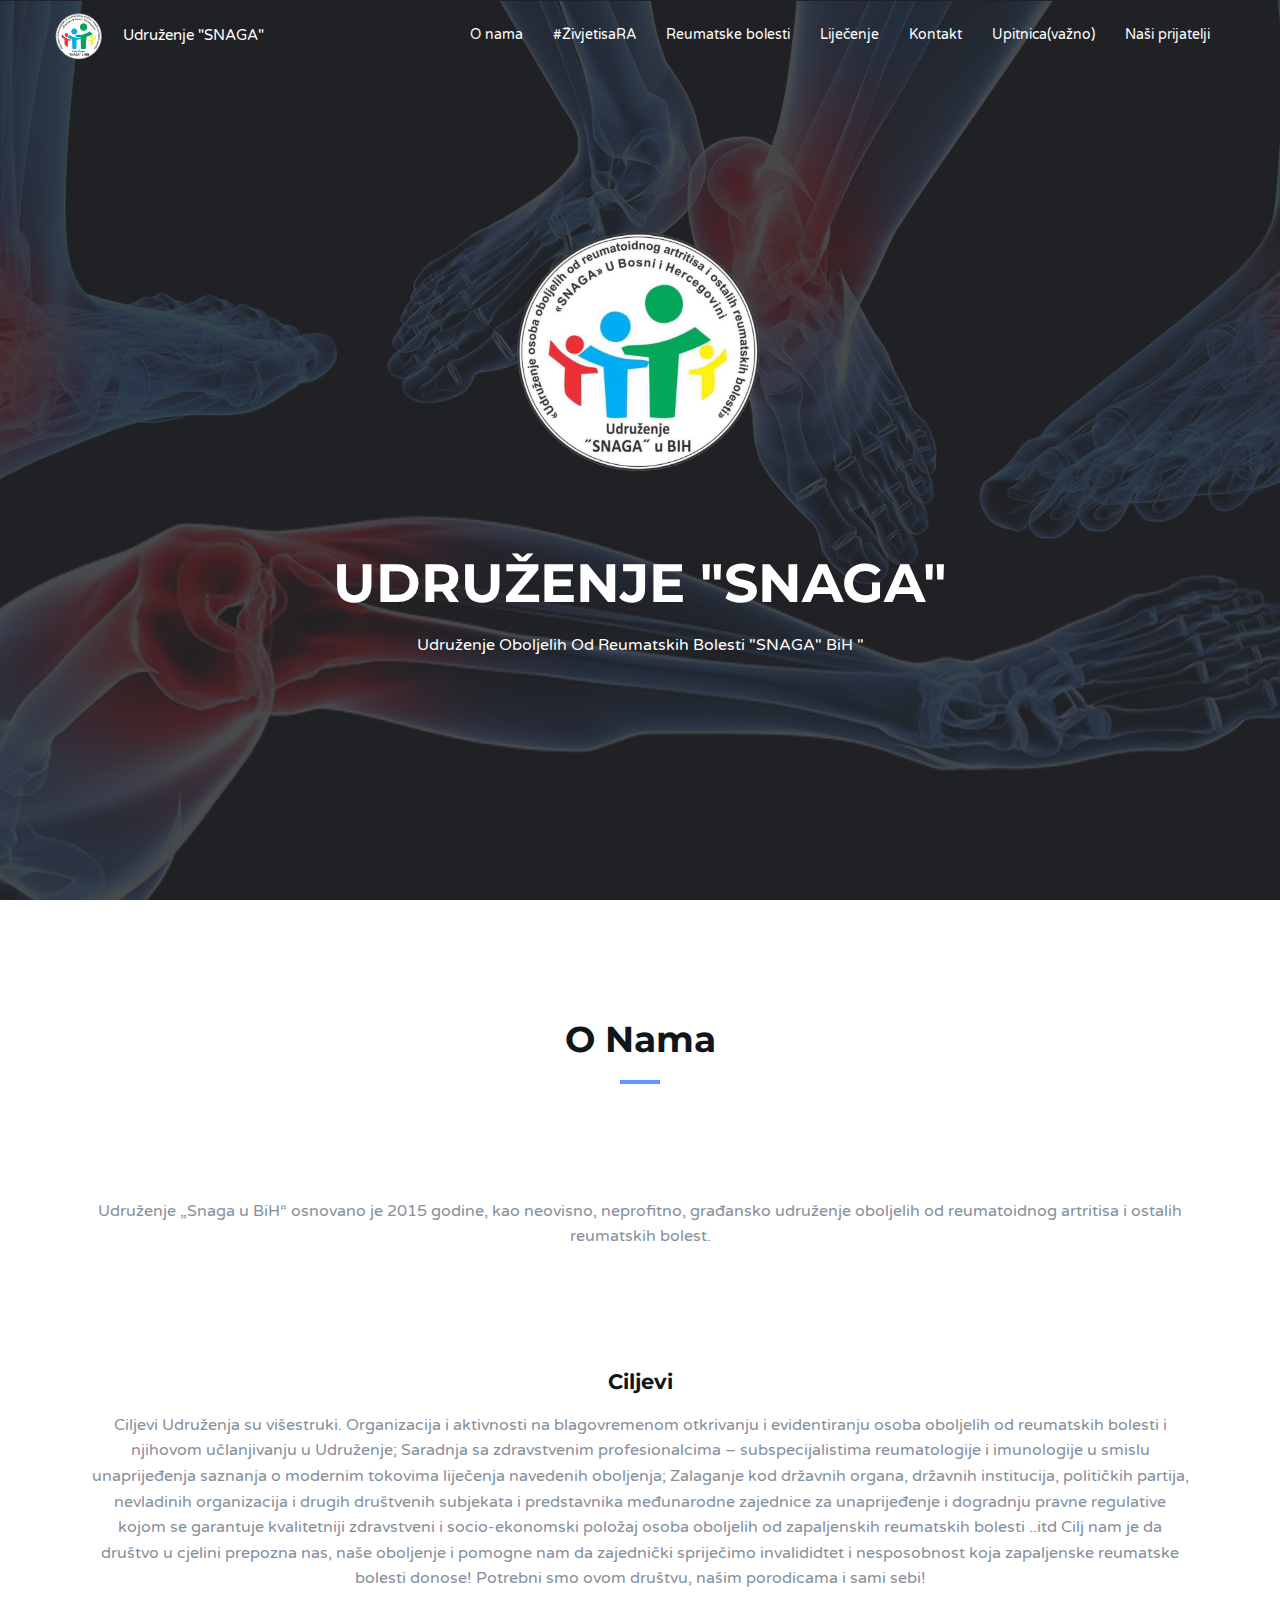
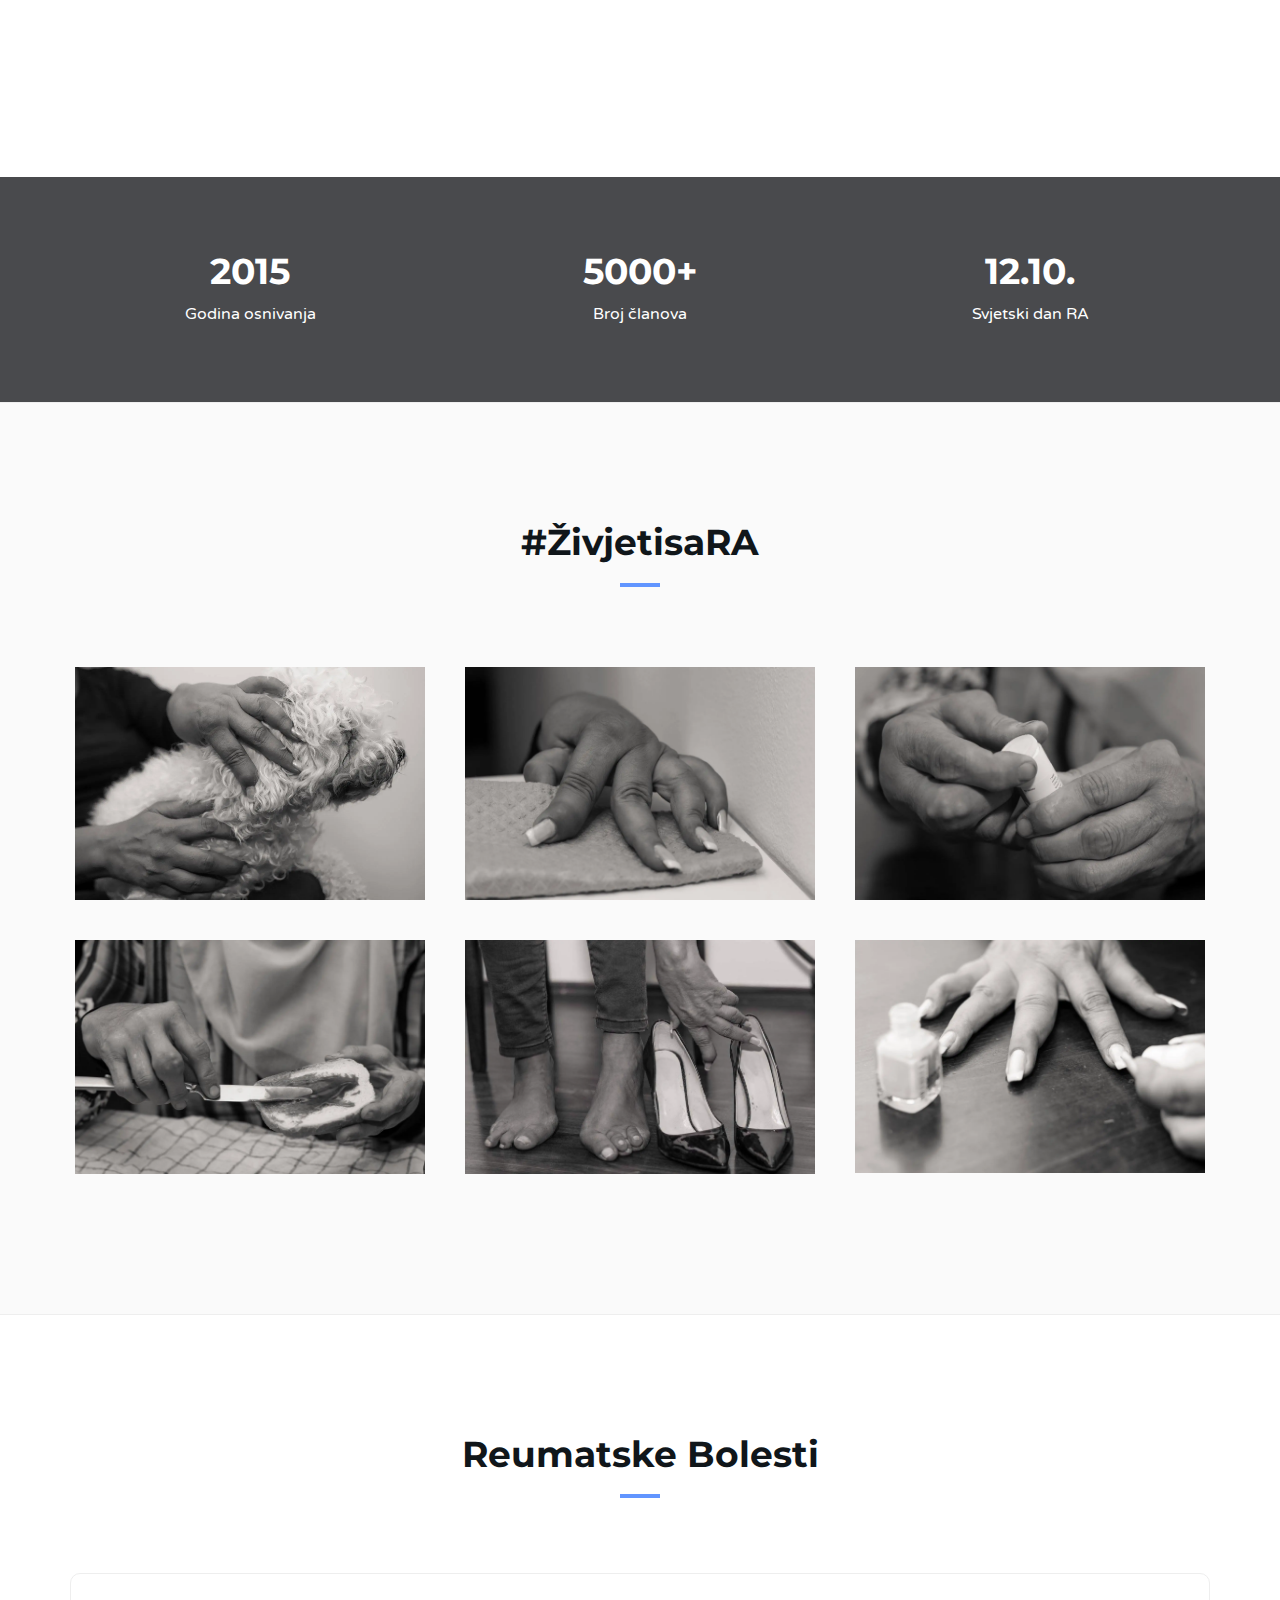
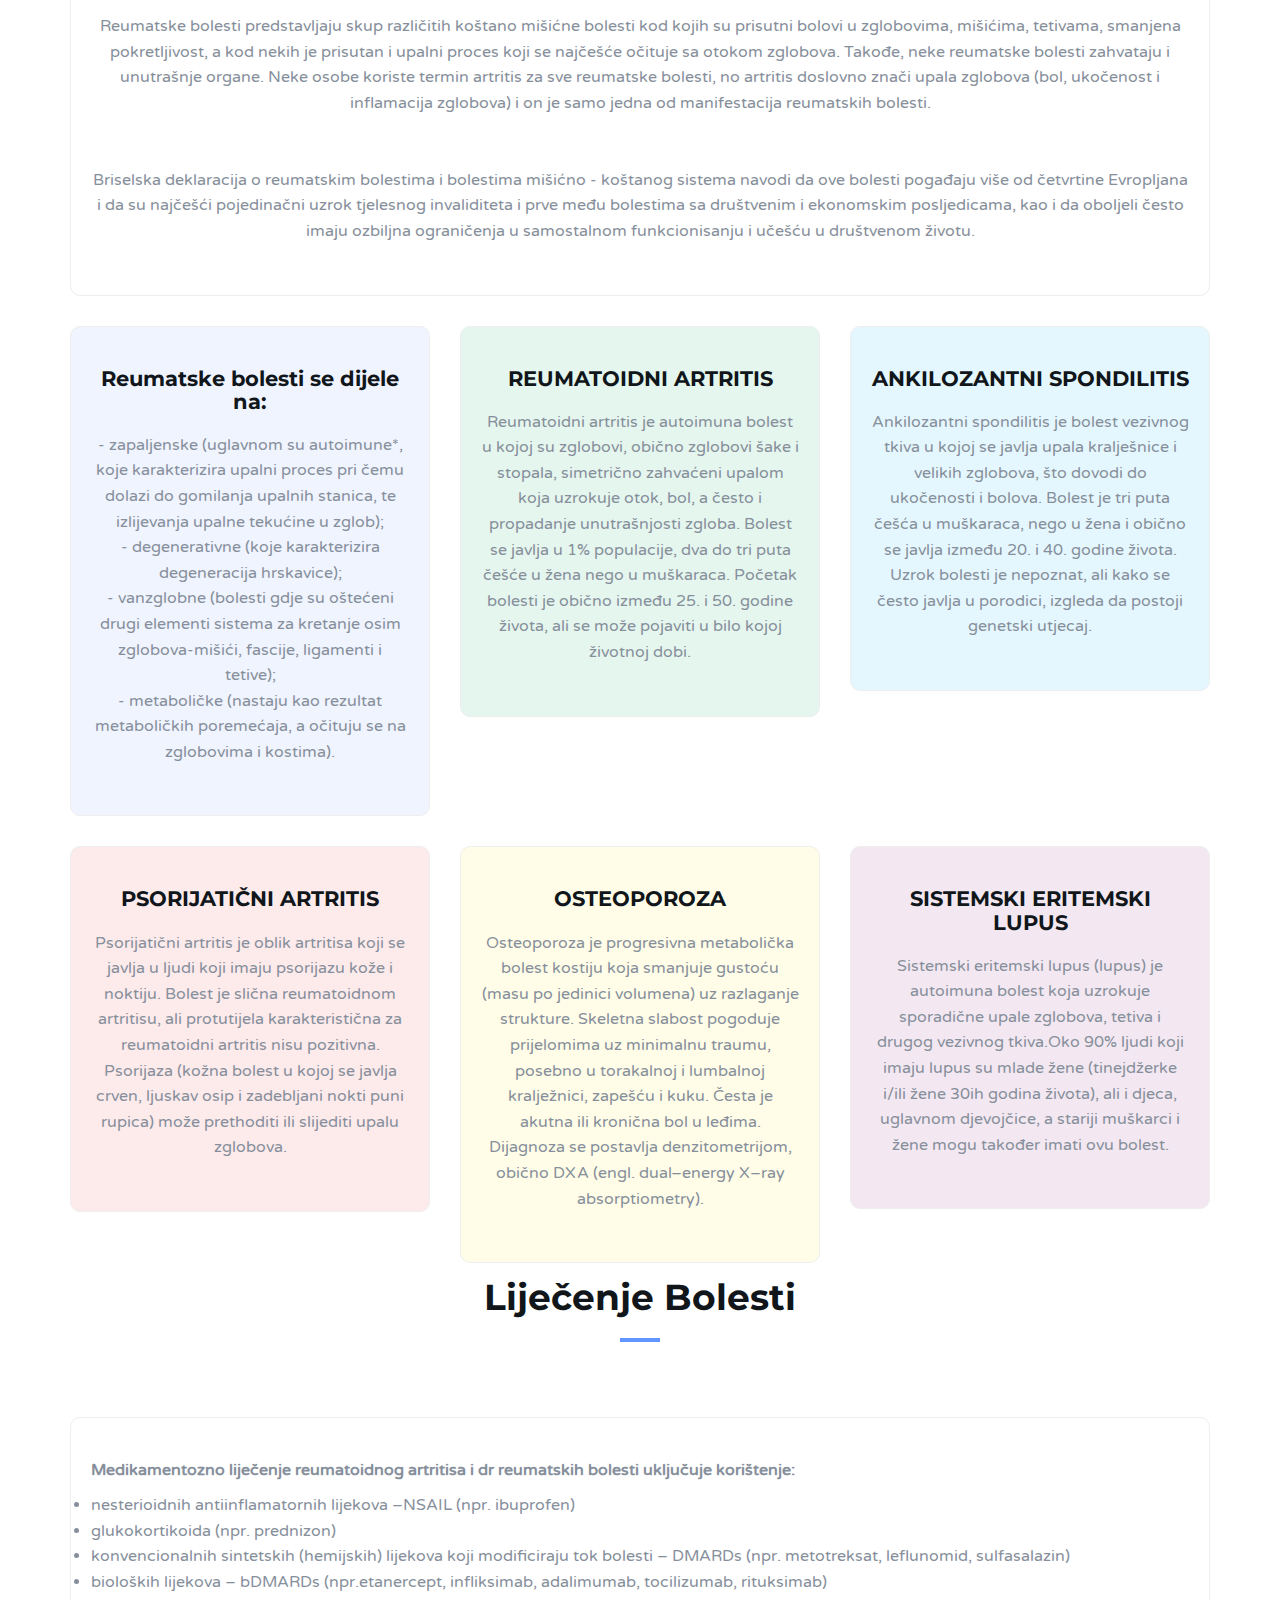
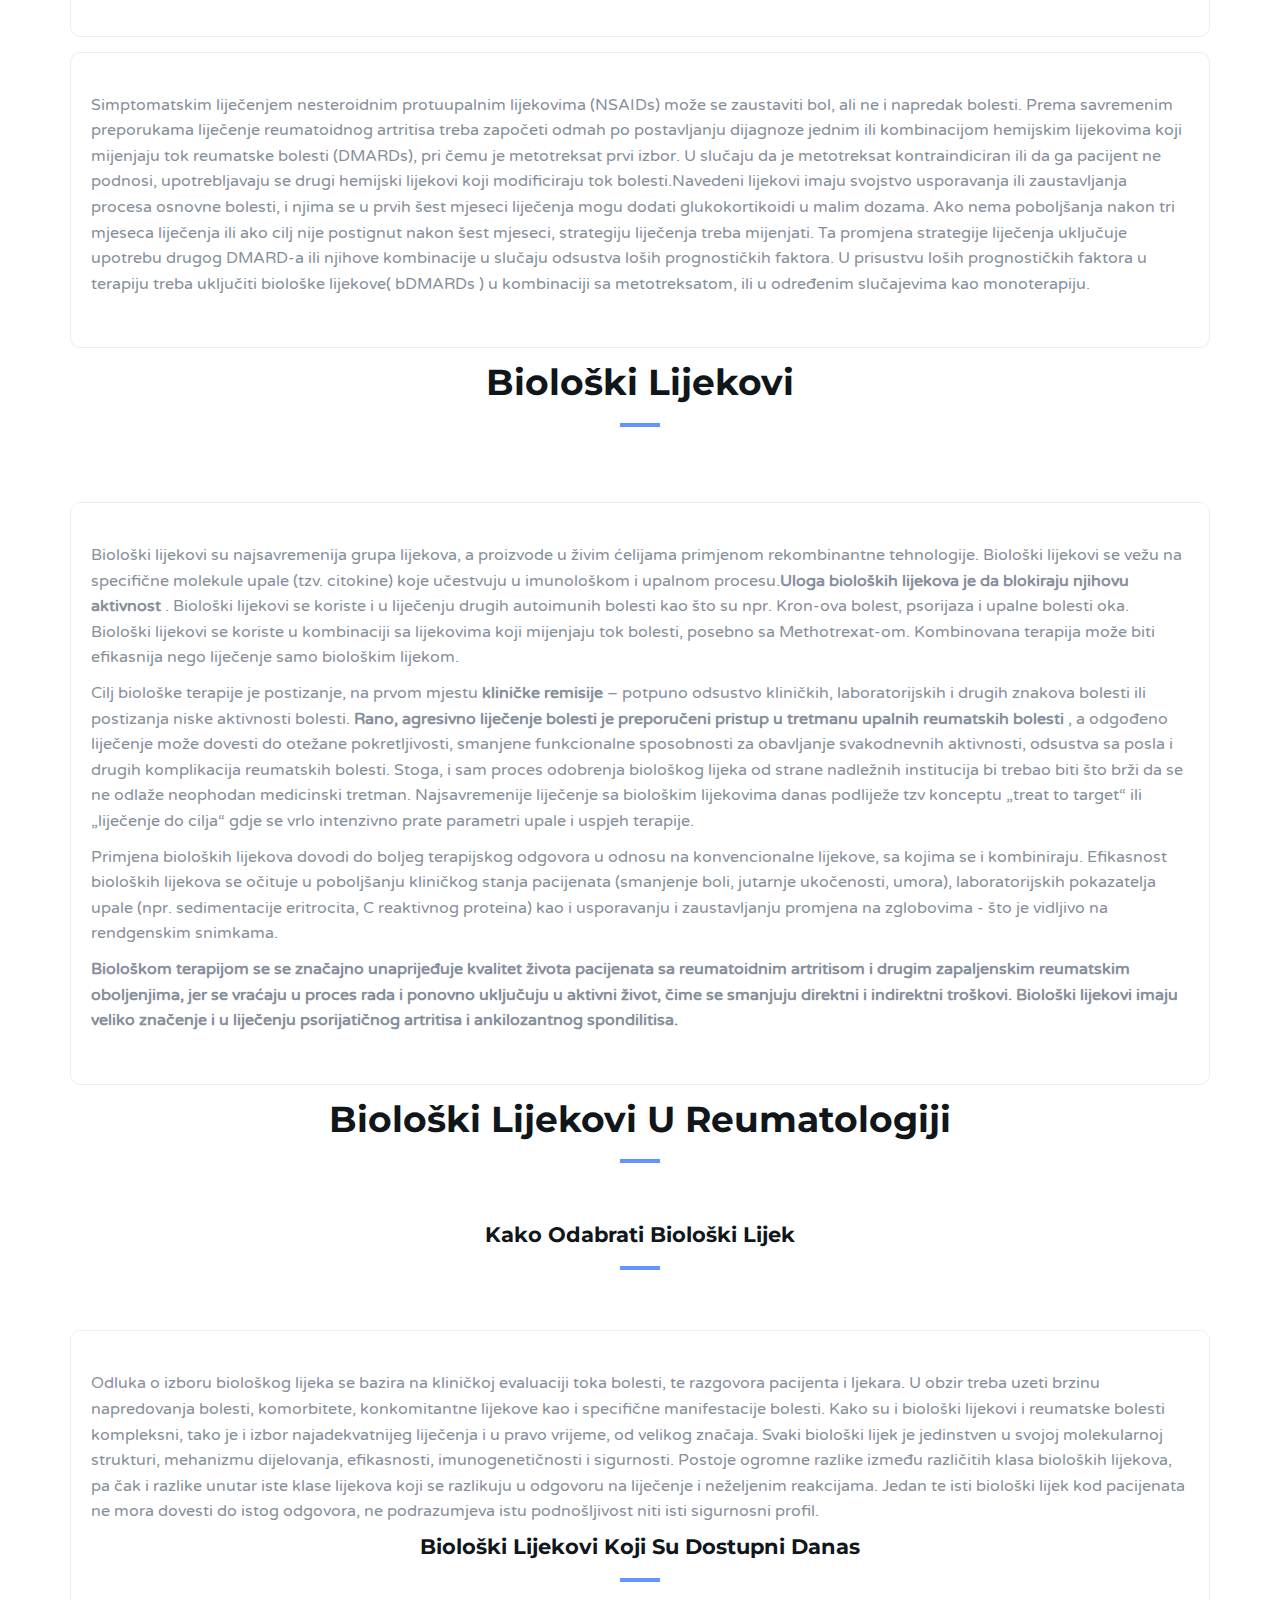
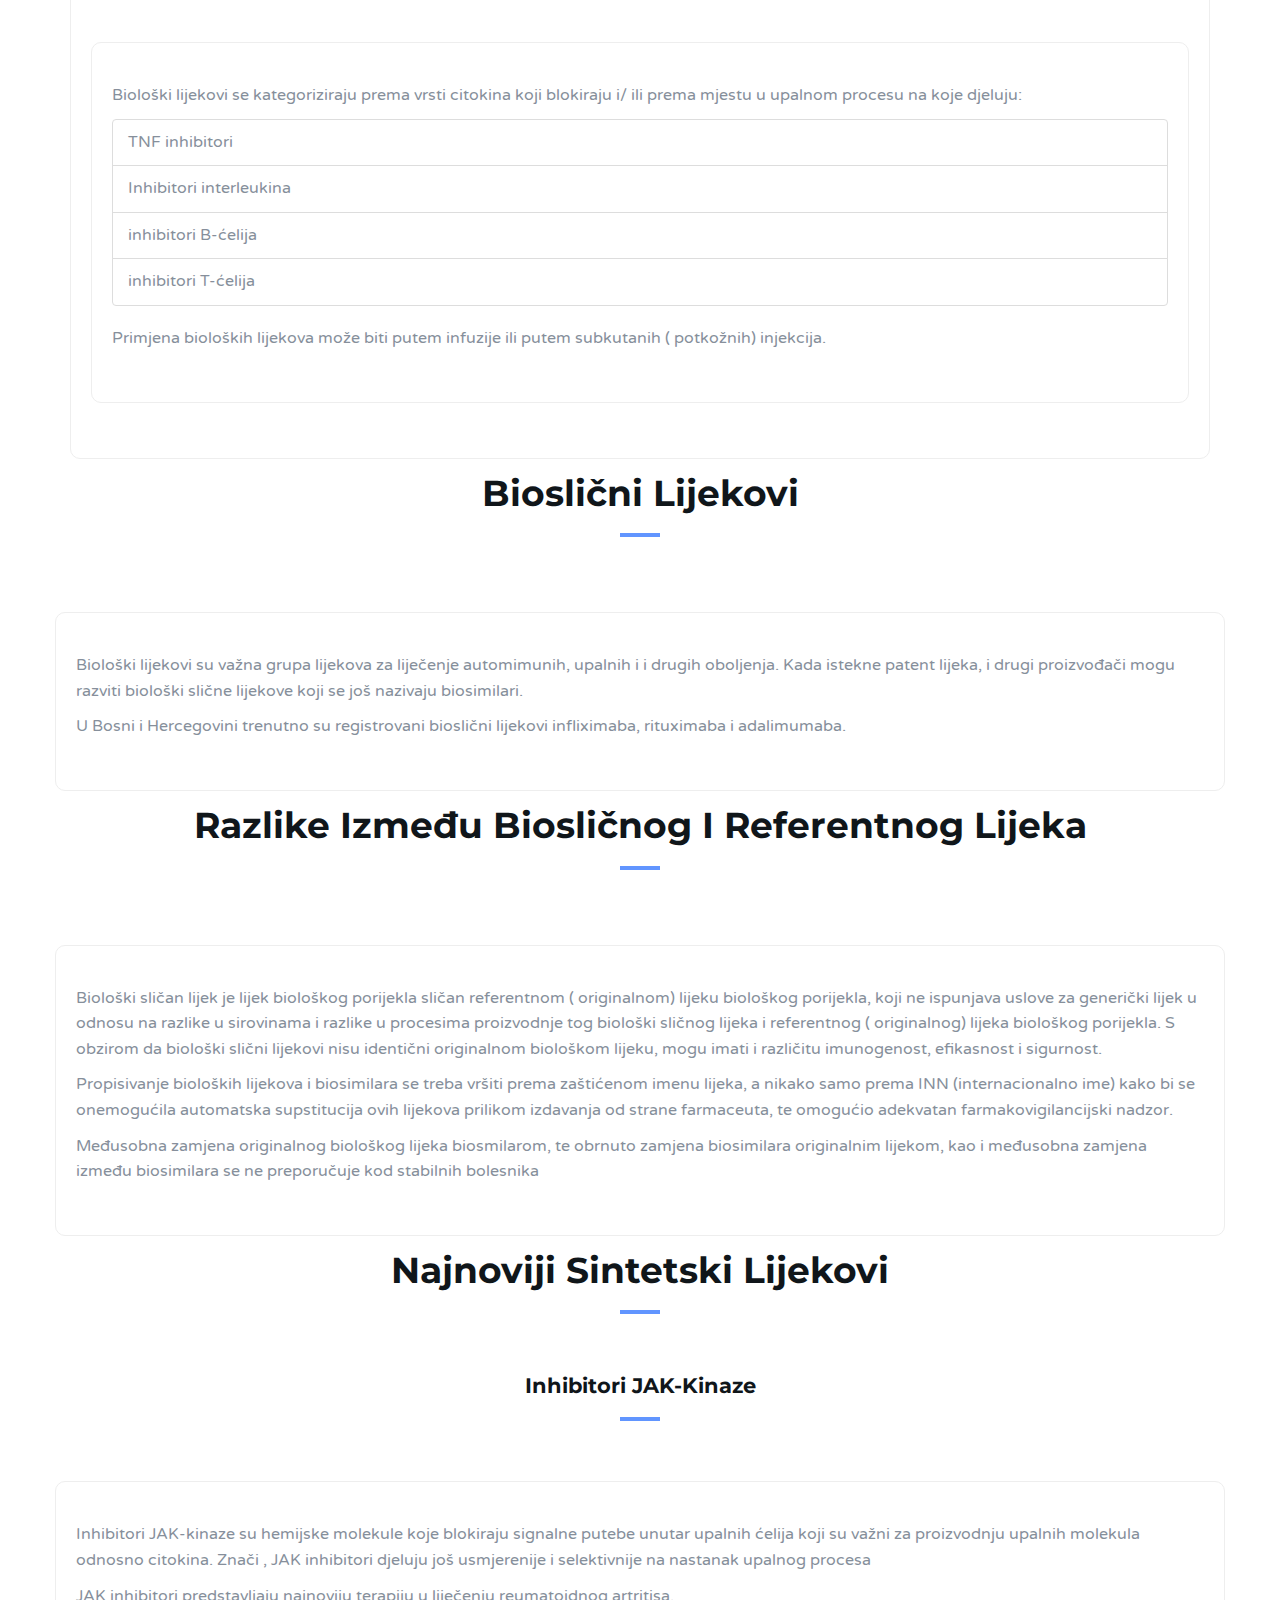
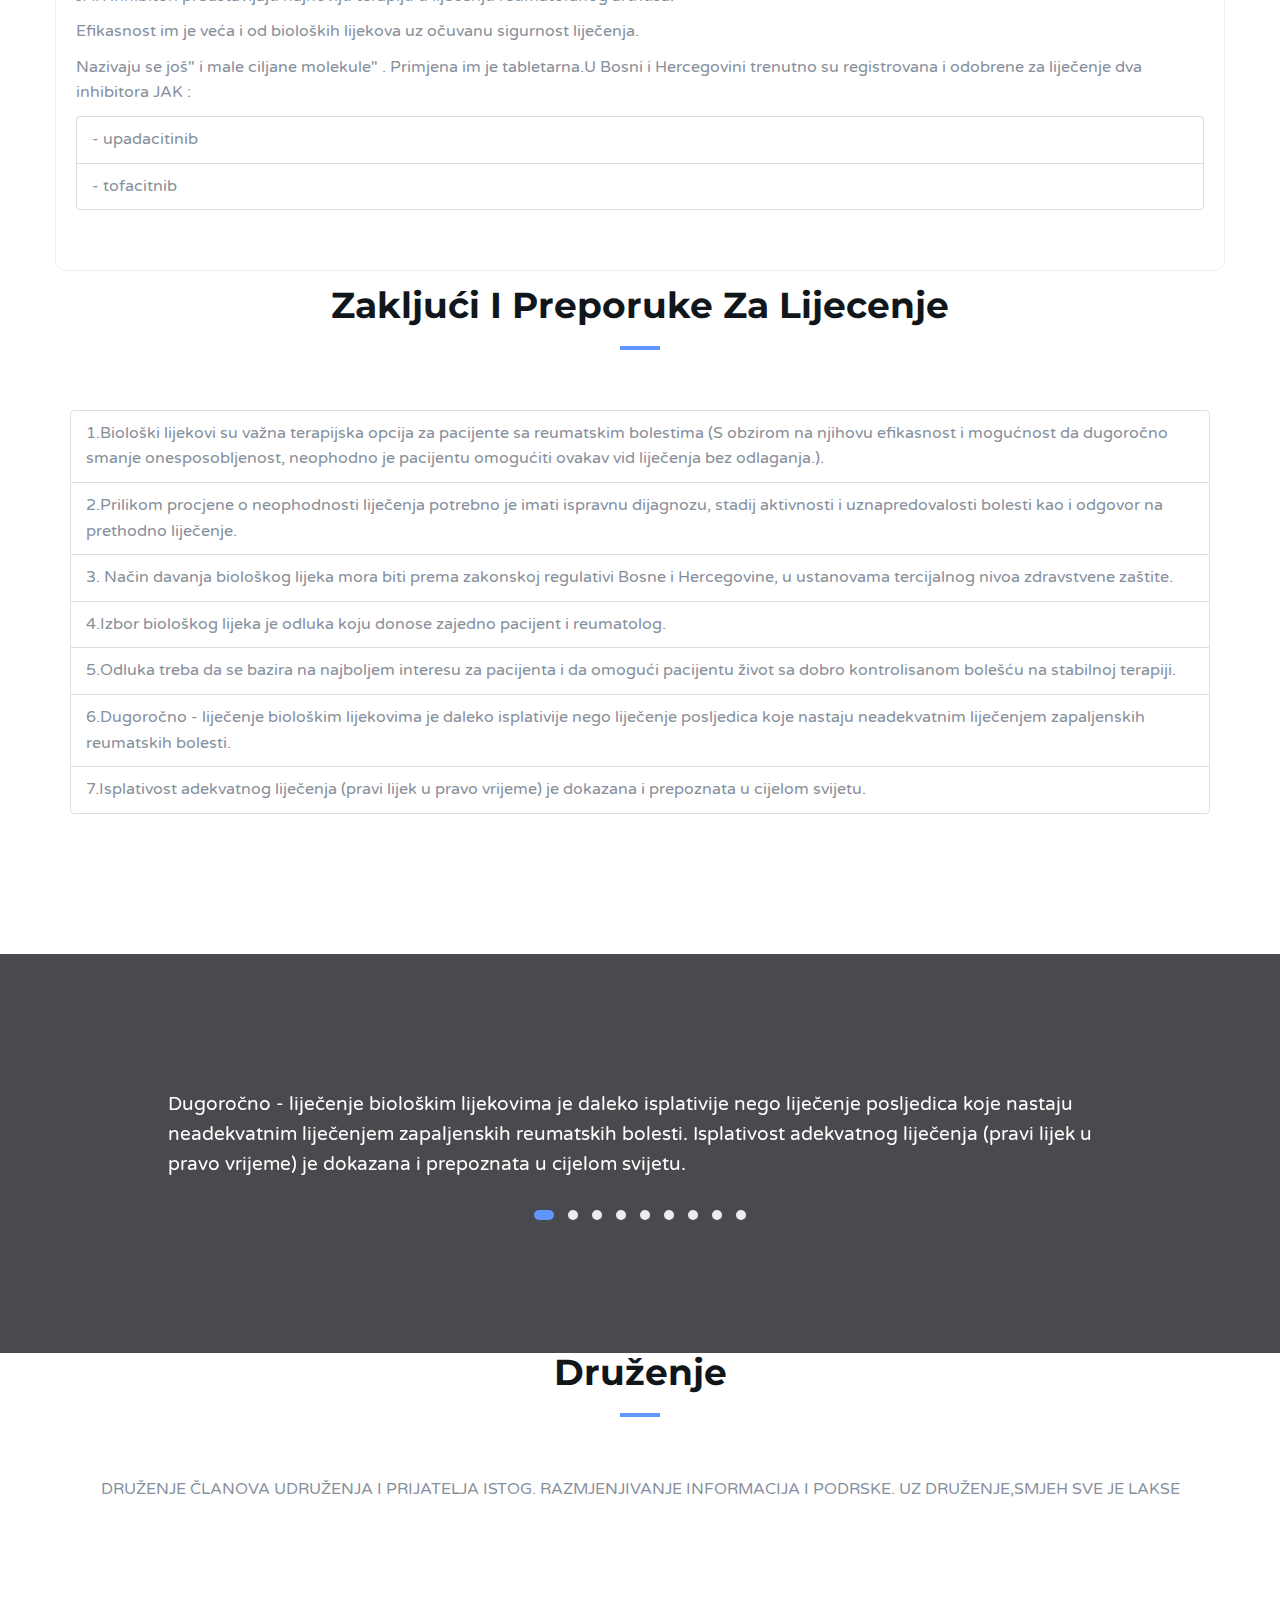
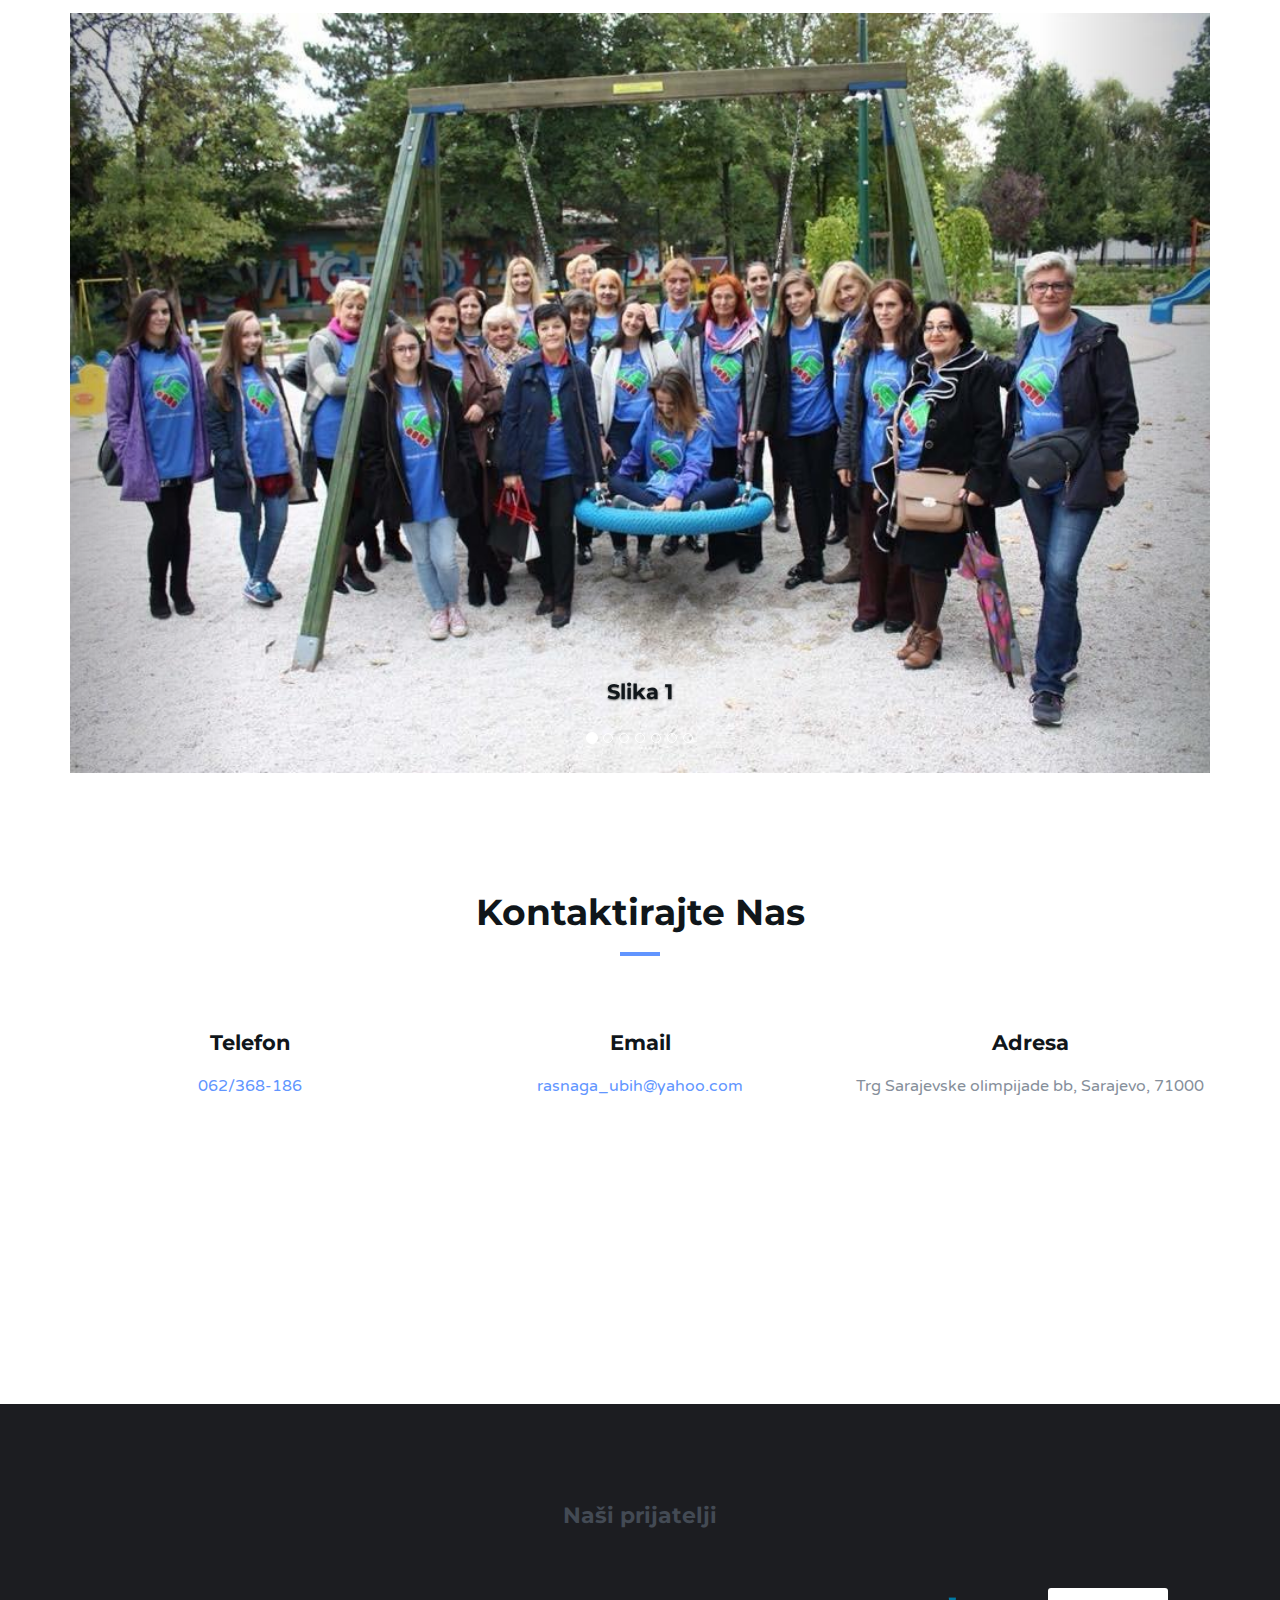
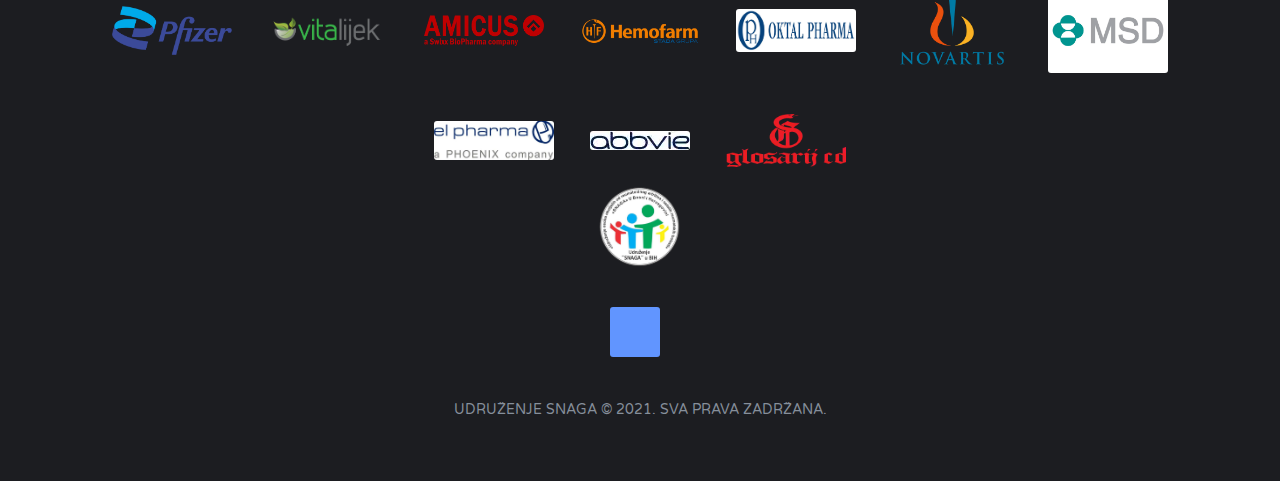
<file: index.html>
<!DOCTYPE html>
<html lang="en">

<head>
	<link rel="icon" href="./public/img/logo.png">

	<meta charset="utf-8">
	<meta http-equiv="X-UA-Compatible" content="IE=edge">
	<meta name="viewport" content="width=device-width, initial-scale=1">
	<meta name="title" content="snagabih">
	<title>Udruženje "SNAGA"</title>
	<meta name="description"
		content="Udruženje Oboljelih Od Reumatskih Bolesti snagabih. SNAGA je udruženje građana,okupljeni sa ciljem da se glas ove populacije čuje.">
	<meta name="keywords" content="snagabih">

	<link defer href="https://fonts.googleapis.com/css?family=Montserrat:400,700%7CVarela+Round" rel="stylesheet">
	<link type="text/css" rel="stylesheet" href="./public/css/bootstrap.min.css" />
	<link type="text/css" rel="stylesheet" href="./public/css/owl.carousel.css" />
	<link type="text/css" rel="stylesheet" href="./public/css/owl.theme.default.css" />
	<link type="text/css" rel="stylesheet" href="./public/css/magnific-popup.css" />
	<link  rel="preload" rel="stylesheet" href="./public/css/font-awesome.min.css" as="font">
	<link type="text/css" rel="stylesheet" href="./public/css/style.css" />
</head>

<body>
	<header id="home">
		<div class="bg-img" style="background-image: url('./public//img/background1.webp');">
			<div class="overlay"></div>
		</div>
		<nav id="nav" class="navbar nav-transparent">
			<div class="container">

				<div class="navbar-header">
					<div class="navbar-brand">
						<a href="#">
							<img class="logo" src="./public/img/logo.png" alt="logo">
							<img class="logo-alt" src="./public/img/logo-alt.png" alt="logo">
							<span class="">
								Udruženje "SNAGA"
							</span>
						</a>
					</div>
					<div class="nav-collapse">
						<span></span>
					</div>
				</div>
				<ul class="main-nav nav navbar-nav navbar-right">
					<li><a href="#about">O nama</a></li>
					<li><a href="#portfolio">#ŽivjetisaRA</a></li>
					<li><a href="#service">Reumatske bolesti</a></li>
					<li><a href="#features">Liječenje</a></li>
					<li><a href="#contact">Kontakt</a></li>
					<li><a href="./uputnica.html">Upitnica(važno)</a></li>
					<li><a href="#sponsorTitle">Naši prijatelji</a></li>

				</ul>
			</div>
		</nav>
		<div class="home-wrapper">
			<div class="container">
				<div class="row">
					<div class="col-md-10 col-md-offset-1">
						<div class="home-content">
							<img class="logo-main" src="./public/img/logo.png" alt="logo">
							<h1 class="white-text">Udruženje "SNAGA"</h1>
							<p class="white-text">Udruženje Oboljelih Od Reumatskih Bolesti "SNAGA" BiH "
							<p class="white-text"></p>
						</div>
					</div>
				</div>
			</div>
		</div>
	</header>
	<div id="about" class="section md-padding">

		<!-- Container -->
		<div class="container">

			<!-- Row -->
			<div class="row">

				<!-- Section header -->
				<div class="section-header text-center">
					<h2 class="title">O nama</h2>
				</div>
				<!-- /Section header -->

				<!-- about -->
				<div class="col-md-12">
					<div class="about">
						<p>Udruženje „Snaga u BiH“ osnovano je 2015 godine, kao neovisno, neprofitno, građansko
							udruženje oboljelih od reumatoidnog artritisa i ostalih reumatskih bolest.</p>
					</div>
				</div>
				<!-- /about -->

				<!-- about -->
				<div class="col-md-12">
					<div class="about">
						<h3>Ciljevi</h3>
						<p>Ciljevi Udruženja su višestruki.
							Organizacija i aktivnosti na blagovremenom otkrivanju i evidentiranju osoba oboljelih od
							reumatskih bolesti i njihovom učlanjivanju u Udruženje;
							Saradnja sa zdravstvenim profesionalcima – subspecijalistima reumatologije i imunologije u
							smislu unaprijeđenja saznanja o modernim tokovima liječenja navedenih oboljenja;
							Zalaganje kod državnih organa, državnih institucija, političkih partija, nevladinih
							organizacija
							i drugih društvenih subjekata i predstavnika međunarodne zajednice za unaprijeđenje i
							dogradnju pravne regulative kojom se garantuje kvalitetniji zdravstveni i socio-ekonomski
							položaj osoba oboljelih od zapaljenskih reumatskih bolesti ..itd
							Cilj nam je da društvo u cjelini prepozna nas, naše oboljenje i
							pomogne nam da zajednički spriječimo invalididtet i nesposobnost
							koja zapaljenske reumatske bolesti donose!
							Potrebni smo ovom društvu, našim porodicama i sami sebi!</p>
					</div>
				</div>
				<!-- /about -->
				<!-- /about -->

			</div>
			<!-- /Row -->

		</div>
		<!-- /Container -->

	</div>
	<!-- /About -->

	<!-- Numbers -->
	<div id="numbers" class="section sm-padding">

		<!-- Background Image -->
		<div class="bg-img"
			style="background-image: url('./public//img/22045616_120413225323108_3960837651133229282_n.jpg');">
			<div class="overlay"></div>
		</div>
		<!-- /Background Image -->

		<!-- Container -->
		<div class="container">

			<!-- Row -->
			<div class="row">

				<!-- number -->
				<div class="col-sm-4 col-xs-6">
					<div class="number">
						<i class="fa fa-calendar"></i>
						<h3 class="white-text"><span class="counter">2015</span></h3>
						<span class="white-text">Godina osnivanja</span>
					</div>
				</div>
				<!-- /number -->

				<!-- number -->
				<div class="col-sm-4 col-xs-6">
					<div class="number">
						<i class="fa fa-users"></i>
						<h3 class="white-text"><span class="counter">5000+</span></h3>
						<span class="white-text">Broj članova</span>
					</div>
				</div>
				<!-- /number -->

				<!-- number -->
				<div class="col-sm-4 col-xs-6">
					<div class="number">
						<i class="fa fa-globe"></i>
						<h3 class="white-text"><span class="counter">12.10.</span></h3>
						<span class="white-text">Svjetski dan RA</span>
					</div>
				</div>
				<!-- /number -->

				<!-- number -->
				<!-- /number -->

			</div>
			<!-- /Row -->

		</div>
		<!-- /Container -->

	</div>
	<!-- /Numbers -->

	<!-- Portfolio -->
	<div id="portfolio" class="section md-padding bg-grey">

		<!-- Container -->
		<div class="container">

			<!-- Row -->
			<div class="row">

				<!-- Section header -->
				<div class="section-header text-center">
					<h2 class="title">#ŽivjetisaRA</h2>
				</div>
				<!-- /Section header -->

				<!-- Work -->
				<div class="col-md-4 col-xs-6 work">
					<img class="img-responsive" src="./public/img/cuko .webp" alt="">
					<div class="overlay"></div>
					<div class="work-content">
						<h3>"Reumatoidni artritis me ne sprečava da mu pružam pažnju."</h3>
						<div class="work-link">
							<a href="./public/img/cuko.jpg" target="_blank"><i class="fa fa-external-link"></i></a>
						</div>
					</div>
				</div>
				<!-- /Work -->

				<!-- Work -->
				<div class="col-md-4 col-xs-6 work">
					<img class="img-responsive" src="./public/img/ruma-ruka2.webp" alt="">
					<div class="overlay"></div>
					<div class="work-content">
						<h3>"Obavljenje kućnih poslova postane problem."</h3>
						<div class="work-link">
							<a href="https://www.facebook.com/436989196498432/photos/a.567555186775165/567558723441478/?type=3&theater"
								target="_blank"><i class="fa fa-external-link"></i></a>
						</div>
					</div>
				</div>
				<!-- /Work -->

				<!-- Work -->
				<div class="col-md-4 col-xs-6 work">
					<img class="img-responsive" src="./public/img/reu-lijek.webp" alt="">
					<div class="overlay"></div>
					<div class="work-content">
						<h3>"Jedini način da otvorim ovu kutiju za lijekove je pomoću zuba."</h3>
						<div class="work-link">
							<a href="https://www.facebook.com/436989196498432/photos/a.567555186775165/567558486774835/?type=3&theater"
								target="_blank"><i class="fa fa-external-link"></i></a>
						</div>
					</div>
				</div>
				<!-- /Work -->
				<!-- Work -->
				<div class="col-md-4 col-xs-6 work">
					<img class="img-responsive" src="./public/img/reu-hrana.webp" alt="">
					<div class="overlay"></div>
					<div class="work-content">
						<h3>"Uživala sam praviti doručak za porodicu.Više to ne mogu."</h3>
						<div class="work-link">
							<a href="https://www.facebook.com/436989196498432/photos/a.567555186775165/567558053441545/?type=3&theater"
								target="_blank"><i class="fa fa-external-link"></i></a>
						</div>
					</div>
				</div>
				<!-- /Work -->

				<!-- Work -->
				<div class="col-md-4 col-xs-6 work">
					<img class="img-responsive" src="./public/img/reu_noge.webp" alt="">
					<div class="overlay"></div>
					<div class="work-content">
						<h3>„Ovo su nekad bile moje cipele za ples.”</h3>
						<div class="work-link">
							<a href="https://www.facebook.com/436989196498432/photos/a.567555186775165/567556083441742/?type=3&theater"
								target="_blank"><i class="fa fa-external-link"></i></a>
						</div>
					</div>
				</div>
				<!-- /Work -->

				<!-- Work -->
				<div class="col-md-4 col-xs-6 work">
					<img class="img-responsive" src="./public/img/reu-ruke1.webp" alt="">
					<div class="overlay"></div>
					<div class="work-content">
						<h3>"Nokti su i dalje moj najdraži dio tijela."</h3>
						<div class="work-link">
							<a href="https://www.facebook.com/436989196498432/photos/a.567555186775165/567557296774954/?type=3&theater"
								target="_blank"><i class="fa fa-external-link"></i></a>
						</div>
					</div>
				</div>
				<!-- /Work -->

				<!-- Work -->

				<!-- /Work -->

			</div>
			<!-- /Row -->

		</div>
		<!-- /Container -->

	</div>
	<!-- /Portfolio -->

	<!-- Service -->
	<div id="service" class="section md-padding">

		<!-- Container -->
		<div class="container">

			<!-- Row -->
			<div class="row">

				<!-- Section header -->
				<div class="section-header text-center">
					<h2 class="title">Reumatske bolesti</h2>
				</div>
				<!-- /Section header -->

				<!-- service -->
				<div class="col-md-12 col-sm-12">
					<div class="service text-center" style="background-color: transparent">
						<p>Reumatske bolesti predstavljaju skup različitih koštano mišićne bolesti kod kojih su prisutni
							bolovi u zglobovima, mišićima, tetivama, smanjena pokretljivost, a kod nekih je prisutan i
							upalni proces koji se najčešće očituje sa otokom zglobova. Takođe, neke reumatske bolesti
							zahvataju i unutrašnje organe. Neke osobe koriste termin artritis za sve reumatske bolesti,
							no
							artritis doslovno znači upala zglobova (bol, ukočenost i inflamacija zglobova) i on je samo
							jedna od manifestacija reumatskih bolesti.

							<br />
							<br />
							<br />

							Briselska deklaracija o reumatskim bolestima i bolestima mišićno - koštanog sistema navodi
							da ove bolesti pogađaju više od četvrtine Evropljana i da su najčešći pojedinačni uzrok
							tjelesnog invaliditeta i prve među bolestima sa društvenim i ekonomskim posljedicama, kao i
							da oboljeli često imaju ozbiljna ograničenja u samostalnom funkcionisanju i učešću u
							društvenom životu.

						</p>
					</div>
				</div>
				<!-- /service -->
				<div class="row" style="margin: 0">

					<div class="col-md-4 col-sm-12">
						<div class="service text-center">
							<h3>Reumatske bolesti se dijele na:</h3>
							<p>
								- zapaljenske (uglavnom su autoimune*, koje karakterizira upalni proces pri čemu
								dolazi do gomilanja upalnih stanica, te izlijevanja upalne tekućine u zglob);
								<br />- degenerativne (koje karakterizira degeneracija hrskavice);
								<br />- vanzglobne (bolesti gdje su oštećeni drugi elementi sistema za kretanje osim
								zglobova-mišići, fascije, ligamenti i tetive);
								<br />- metaboličke (nastaju kao rezultat metaboličkih poremećaja, a očituju se na
								zglobovima i kostima).
							</p>
						</div>
					</div>

					<!-- service -->
					<div class="col-md-4 col-sm-12">
						<div class="service text-center" style="background-color: rgba(2,167,90, 0.1)">
							<h3>REUMATOIDNI ARTRITIS</h3>
							<p>Reumatoidni artritis je autoimuna bolest u kojoj su zglobovi, obično zglobovi šake i
								stopala,
								simetrično zahvaćeni upalom koja uzrokuje otok, bol, a često i propadanje unutrašnjosti
								zgloba. Bolest se
								javlja u 1% populacije, dva do tri puta češće u žena nego u muškaraca. Početak bolesti
								je
								obično između 25. i 50. godine života, ali se može pojaviti u bilo kojoj životnoj dobi.
							</p>
						</div>
					</div>

					<!-- /service -->

					<!-- service -->
					<div class="col-md-4 col-sm-12">
						<div class="service text-center" style="background-color: rgba(1,174,243, 0.1)">
							<h3>ANKILOZANTNI SPONDILITIS</h3>
							<p>Ankilozantni spondilitis je bolest vezivnog tkiva u kojoj se javlja upala kralješnice i
								velikih
								zglobova, što dovodi do ukočenosti i bolova.
								Bolest je tri puta češća u muškaraca, nego u žena i obično se javlja između 20. i 40.
								godine
								života. Uzrok bolesti je nepoznat, ali kako se često javlja u porodici, izgleda da
								postoji
								genetski utjecaj.</p>
						</div>
					</div>
					<!-- /service -->
				</div>
				<div class="row" style="margin: 0">

					<!-- service -->
					<div class="col-md-4 col-sm-12">
						<div class="service text-center" style="background-color: rgba(235,49,54, 0.1)">
							<h3>PSORIJATIČNI ARTRITIS</h3>
							<p>Psorijatični artritis je oblik artritisa koji se javlja u ljudi koji imaju psorijazu kože
								i noktiju.
								Bolest je slična reumatoidnom artritisu, ali protutijela karakteristična za reumatoidni
								artritis
								nisu pozitivna. Psorijaza (kožna bolest u kojoj se javlja crven, ljuskav osip i
								zadebljani nokti puni rupica)
								može prethoditi ili slijediti upalu zglobova.</p>
						</div>
					</div>
					<!-- /service -->

					<!-- service -->
					<div class="col-md-4 col-sm-12">
						<div class="service text-center" style="background-color: rgba(255,238,22, 0.1)">
							<h3>OSTEOPOROZA</h3>
							<p>Osteoporoza je progresivna metabolička bolest kostiju koja smanjuje gustoću (masu po
								jedinici volumena) uz razlaganje strukture. Skeletna slabost pogoduje prijelomima uz
								minimalnu traumu, posebno u torakalnoj i lumbalnoj kralježnici, zapešću i kuku.
								Česta je akutna ili kronična bol u leđima. Dijagnoza se postavlja denzitometrijom,
								obično
								DXA (engl. dual–energy X–ray absorptiometry).</p>
						</div>
					</div>
					<!-- /service -->

					<!-- service -->
					<div class="col-md-4 col-sm-12">
						<div class="service text-center" style="background-color: rgba(135,31,120, 0.1)">
							<h3>SISTEMSKI ERITEMSKI LUPUS</h3>
							<p>Sistemski eritemski lupus (lupus) je autoimuna bolest koja uzrokuje sporadične upale
								zglobova, tetiva i drugog vezivnog tkiva.Oko 90% ljudi koji imaju
								lupus su mlade žene (tinejdžerke i/ili žene 30ih godina života), ali i djeca, uglavnom
								djevojčice, a stariji muškarci i žene mogu također imati ovu bolest.</p>
						</div>
					</div>
				</div>
				<!-- /service -->

			</div>




			<div class="row">

				<!-- Section header -->
				<div class="section-header text-center">
					<h2 class="title">Liječenje bolesti</h2>
				</div>
				<!-- /Section header -->

				<!-- service -->
				<div class="col-md-12 col-sm-12">
					<div id="features" class="service " style="background-color: transparent">
						<p style="font-weight: 900;">Medikamentozno liječenje reumatoidnog artritisa i dr reumatskih
							bolesti uključuje korištenje:
						</p>

						<ul class="	" style="background-color: transparent; list-style: disc;">
							<li>
								nesterioidnih antiinflamatornih lijekova –NSAIL (npr. ibuprofen)
							</li>
							<li>
								glukokortikoida (npr. prednizon)
							</li>
							<li>
								konvencionalnih sintetskih (hemijskih) lijekova koji modificiraju tok bolesti –

								DMARDs (npr. metotreksat, leflunomid, sulfasalazin)
							</li>
							<li>
								bioloških lijekova – bDMARDs (npr.etanercept, infliksimab, adalimumab,

								tocilizumab, rituksimab)
							</li>
						</ul>

					</div>

					<div class="service " style="background-color: transparent">
						<p class="text">Simptomatskim liječenjem nesteroidnim protuupalnim lijekovima (NSAIDs) može se
							zaustaviti bol, ali ne i napredak bolesti. Prema savremenim preporukama liječenje
							reumatoidnog artritisa treba započeti odmah po postavljanju dijagnoze jednim ili
							kombinacijom hemijskim lijekovima koji mijenjaju tok reumatske bolesti (DMARDs), pri čemu je
							metotreksat prvi izbor. U slučaju da je metotreksat kontraindiciran ili da ga pacijent ne
							podnosi, upotrebljavaju se drugi hemijski lijekovi koji modificiraju tok bolesti.Navedeni
							lijekovi imaju svojstvo usporavanja ili zaustavljanja procesa osnovne bolesti, i njima se u
							prvih šest mjeseci liječenja mogu dodati glukokortikoidi u malim dozama.
							Ako nema poboljšanja nakon tri mjeseca liječenja ili ako cilj nije postignut nakon šest
							mjeseci, strategiju liječenja treba mijenjati. Ta promjena strategije liječenja uključuje
							upotrebu drugog DMARD-a ili njihove kombinacije u slučaju odsustva loših prognostičkih
							faktora.

							U prisustvu loših prognostičkih faktora u terapiju treba uključiti biološke lijekove(
							bDMARDs ) u kombinaciji sa metotreksatom, ili u određenim slučajevima kao monoterapiju.
						</p>



					</div>
				</div>
				<!-- /service -->

			</div>
			<!-- /Row -->

			<div class="row">

				<!-- Section header -->
				<div class="section-header text-center">
					<h2 class="title">Biološki lijekovi</h2>
				</div>
				<!-- /Section header -->

				<!-- service -->
				<div class="col-md-12 col-sm-12">

					<div class="service " style="background-color: transparent">
						<p class="text">
							Biološki lijekovi su najsavremenija grupa lijekova, a proizvode u živim ćelijama primjenom rekombinantne
							tehnologije. Biološki lijekovi se vežu na specifične molekule upale (tzv. citokine) koje učestvuju u imunološkom i
							upalnom procesu.<span style="font-weight: 900;">Uloga bioloških lijekova je da blokiraju njihovu aktivnost</span> . Biološki lijekovi se koriste i u
							liječenju drugih autoimunih bolesti kao što su npr. Kron-ova bolest, psorijaza i upalne bolesti oka. Biološki
							lijekovi se koriste u kombinaciji sa lijekovima koji mijenjaju tok bolesti, posebno sa Methotrexat-om. Kombinovana
							terapija može biti efikasnija nego liječenje samo biološkim lijekom.
						</p>

						<p class="text">
							Cilj biološke terapije je postizanje, na prvom mjestu <span style="font-weight: 900;"> kliničke remisije</span> – potpuno odsustvo kliničkih,
							laboratorijskih i drugih znakova bolesti ili postizanja niske aktivnosti bolesti.<span style="font-weight: 900;"> Rano, agresivno liječenje bolesti
							je preporučeni pristup u tretmanu upalnih reumatskih bolesti </span>, a odgođeno liječenje može dovesti do otežane
							pokretljivosti, smanjene funkcionalne sposobnosti za obavljanje svakodnevnih aktivnosti, odsustva sa posla i drugih
							komplikacija reumatskih bolesti. Stoga, i sam proces odobrenja biološkog lijeka od strane nadležnih institucija bi
							trebao biti što brži da se ne odlaže neophodan medicinski tretman. Najsavremenije liječenje sa biološkim lijekovima
							danas podliježe tzv konceptu „treat to target“ ili „liječenje do cilja“ gdje se vrlo intenzivno prate parametri
							upale i uspjeh terapije.
						</p>

						<p class="text">
							Primjena bioloških lijekova dovodi do boljeg terapijskog odgovora u odnosu na konvencionalne lijekove, sa kojima se
							i kombiniraju. Efikasnost bioloških lijekova se očituje u poboljšanju kliničkog stanja pacijenata (smanjenje boli,
							jutarnje ukočenosti, umora), laboratorijskih pokazatelja upale (npr. sedimentacije eritrocita, C reaktivnog
							proteina) kao i usporavanju i zaustavljanju promjena na zglobovima - što je vidljivo na rendgenskim snimkama.
						</p>
						<p style="font-weight: 900;">
							Biološkom terapijom se se značajno unaprijeđuje kvalitet života pacijenata sa reumatoidnim artritisom i drugim
							zapaljenskim reumatskim oboljenjima, jer se vraćaju u proces rada i ponovno uključuju u aktivni život, čime se
							smanjuju direktni i indirektni troškovi. Biološki lijekovi imaju veliko značenje i u liječenju psorijatičnog
							artritisa i ankilozantnog spondilitisa.
						</p>
						


					</div>
				</div>
				<!-- /service -->

			</div>
			<!-- /Row -->
			<div class="row">

				<!-- Section header -->
				<div class="section-header text-center">
					<h2 class="title">Biološki lijekovi u reumatologiji
					</h2>
				</div>
				<!-- /Section header -->

				<!-- service -->
				<div class="col-md-12 col-sm-12">
					<div class="section-header text-center">
						<h3 class="title">Kako odabrati biološki lijek
						</h3>
					</div>
					<div class="service " style="background-color: transparent">
						<p class="text">
							Odluka o izboru biološkog lijeka se bazira na kliničkoj evaluaciji toka bolesti, te razgovora pacijenta i ljekara. U
							obzir treba uzeti brzinu napredovanja bolesti, komorbitete, konkomitantne lijekove kao i specifične manifestacije
							bolesti.
							Kako su i biološki lijekovi i reumatske bolesti kompleksni, tako je i izbor najadekvatnijeg liječenja i u pravo
							vrijeme, od velikog značaja.
							Svaki biološki lijek je jedinstven u svojoj molekularnoj strukturi, mehanizmu dijelovanja, efikasnosti,
							imunogenetičnosti i sigurnosti. Postoje ogromne razlike između različitih klasa bioloških lijekova, pa čak i razlike
							unutar iste klase lijekova koji se razlikuju u odgovoru na liječenje i neželjenim reakcijama. Jedan te isti biološki
							lijek kod pacijenata ne mora dovesti do istog odgovora, ne podrazumjeva istu podnošljivost niti isti sigurnosni
							profil.
						</p>

						<div class="section-header text-center">
							<h3 class="title">Biološki lijekovi koji su dostupni danas
							</h3>
						</div>
						<div class="service " style="background-color: transparent">
							<p class="text">
								Biološki lijekovi se kategoriziraju prema vrsti citokina koji blokiraju i/ ili prema mjestu u upalnom procesu na koje djeluju:
							</p>	
							<ul class="list-group">
								<li class="list-group-item">TNF inhibitori</li>
								<li class="list-group-item">Inhibitori interleukina </li>
								<li class="list-group-item">inhibitori B-ćelija </li>
								<li class="list-group-item">  inhibitori T-ćelija</li>
							</ul>
							<p class="text">
								Primjena bioloških lijekova može biti putem infuzije ili putem subkutanih ( potkožnih) injekcija.
							</p>

					</div>
				</div>
				<!-- /service -->

			</div>	

			<div class="row">

				<!-- Section header -->
				<div class="section-header text-center">
					<h2 class="title">Bioslični lijekovi
					</h2>
				</div>
				<!-- /Section header -->

				<!-- service -->
				<div class="col-md-12 col-sm-12">

					<div class="service " style="background-color: transparent">
						<p class="text">Biološki lijekovi su važna grupa lijekova za liječenje automimunih, upalnih i i drugih oboljenja. Kada
							istekne patent lijeka, i drugi proizvođači mogu razviti biološki slične lijekove koji se još nazivaju biosimilari.
						
						
						
						</p>
						<p class="text">
							U Bosni i Hercegovini trenutno su registrovani bioslični lijekovi infliximaba, rituximaba i adalimumaba.
						
						</p>


					</div>
				</div>
				<!-- /service -->

			</div>
			<!-- /Row -->

			<div class="row">

				<!-- Section header -->
				<div class="section-header text-center">
					<h2 class="title">Razlike između biosličnog i referentnog lijeka</h2>
				</div>
				<!-- /Section header -->

				<!-- service -->
				<div class="col-md-12 col-sm-12">

					<div class="service " style="background-color: transparent">
						<p class="text">
							Biološki sličan lijek je lijek biološkog porijekla sličan referentnom ( originalnom) lijeku biološkog porijekla,
							koji ne ispunjava uslove za generički lijek u odnosu na razlike u sirovinama i razlike u procesima proizvodnje tog
							biološki sličnog lijeka i referentnog ( originalnog) lijeka biološkog porijekla.
						
							S obzirom da biološki slični lijekovi nisu identični originalnom biološkom lijeku, mogu imati i različitu
							imunogenost, efikasnost i sigurnost.
						</p>
						<p class="text">
							Propisivanje bioloških lijekova i biosimilara se treba vršiti prema zaštićenom imenu lijeka, a nikako samo prema INN
							(internacionalno ime) kako bi se onemogućila automatska supstitucija ovih lijekova prilikom izdavanja od strane
							farmaceuta, te omogućio adekvatan farmakovigilancijski nadzor.
						
						</p>
						
						<p class="text">
							Međusobna zamjena originalnog biološkog lijeka biosmilarom, te obrnuto zamjena biosimilara originalnim lijekom, kao
							i međusobna zamjena između biosimilara se ne preporučuje kod stabilnih bolesnika
						</p>
					</div>
				</div>
				<!-- /service -->
				<div class="section-header text-center">
					<h2 class="title">Najnoviji sintetski lijekovi</h2>
				</div>
				<div class="col-md-12 col-sm-12">
					<div class="section-header text-center">
						<h3 class="title">Inhibitori JAK-kinaze</h3>
					</div>
					<div class="service " style="background-color: transparent">
						<p class="text">
							Inhibitori JAK-kinaze su hemijske molekule koje blokiraju signalne putebe unutar upalnih
							ćelija koji su važni za
							proizvodnju upalnih molekula odnosno citokina. Znači , JAK inhibitori djeluju još
							usmjerenije i selektivnije na
							nastanak upalnog procesa
						</p>
						<p class="text">
							JAK inhibitori predstavljaju najnoviju terapiju u liječenju reumatoidnog artritisa.

						</p>

						<p class="text">
							Efikasnost im je veća i od bioloških lijekova uz očuvanu sigurnost liječenja.
						</p>

						<p class="text">
							Nazivaju se još" i male ciljane molekule" . Primjena im je tabletarna.U Bosni i
							Hercegovini trenutno su registrovana i odobrene za liječenje dva inhibitora JAK :
						</p>
						<ul class="list-group">
							<li class="list-group-item"> - upadacitinib </li>
							<li class="list-group-item"> - tofacitnib </li>

						</ul>

					</div>
				</div>
				
			</div>



			<div class="col-md-12 col-sm-12">
				<div class="section-header text-center">
					<h2 class="title">Zakljući i preporuke za lijecenje
					</h2>
				</div>	
						<ul class="list-group">
							<li class="list-group-item">1.Biološki lijekovi su važna terapijska opcija za pacijente sa reumatskim bolestima (S
								obzirom na njihovu efikasnost i mogućnost da dugoročno smanje onesposobljenost, neophodno je pacijentu omogućiti
								ovakav vid liječenja bez odlaganja.).</li>
							<li class="list-group-item">2.Prilikom procjene o neophodnosti liječenja potrebno je imati ispravnu dijagnozu,
								stadij aktivnosti i uznapredovalosti bolesti kao i odgovor na prethodno liječenje.</li>
							<li class="list-group-item">3. Način davanja biološkog lijeka mora biti prema zakonskoj regulativi Bosne i Hercegovine,
								u ustanovama tercijalnog nivoa zdravstvene zaštite. </li>
							<li class="list-group-item"> 4.Izbor biološkog lijeka je odluka koju donose zajedno pacijent i reumatolog. </li>
							<li class="list-group-item"> 5.Odluka treba da se bazira na najboljem interesu za pacijenta i da omogući pacijentu život sa dobro kontrolisanom bolešću na stabilnoj terapiji. </li>
							<li class="list-group-item"> 6.Dugoročno - liječenje biološkim lijekovima je daleko isplativije nego liječenje posljedica koje nastaju neadekvatnim
								liječenjem zapaljenskih reumatskih bolesti.
							</li>
							<li class="list-group-item"> 7.Isplativost adekvatnog liječenja (pravi lijek u pravo vrijeme) je dokazana i prepoznata u cijelom svijetu.
							</li>
						</ul>
			

				</div>
			</div>
		</div>
		<!-- /Container -->

	</div>
	<!-- /Service -->

	<!-- Why Choose Us -->

	<!-- /Why Choose Us -->

	<!-- Testimonial -->
	<div id="testimonial" class="section md-padding">

		<!-- Background Image -->
		<div class="bg-img"
			style="background-image: url('');">
			<div class="overlay"></div>
		</div>
		<!-- /Background Image -->

		<!-- Container -->
		<div class="container">

			<!-- Row -->
			<div class="row">

				<!-- Testimonial slider -->
				<div class="col-md-10 col-md-offset-1">
					<div id="testimonial-slider" class="owl-carousel owl-theme">

						<!-- testimonial -->
						<div class="testimonial">
							<p class="white-text">
								Dugoročno - liječenje biološkim lijekovima je daleko isplativije nego liječenje
								posljedica koje nastaju neadekvatnim liječenjem zapaljenskih reumatskih bolesti.
								Isplativost adekvatnog liječenja (pravi lijek u pravo vrijeme) je dokazana i prepoznata
								u cijelom svijetu.
							</p>
						</div>

						<div class="testimonial">
							<p class="white-text">
								Udruženje SNAGA se bori za prava oboljelih od reumatskih bolesti na teritoriji BiH; za
								pravu terapiju u pravo vrijeme i uopšte što bolji kvalitet života oboljelih.
							</p>
						</div>

						<div class="testimonial">
							<p class="white-text">
								Ne želimo biti bolesni više od same naše dijagnoze, želimo biti aktivni učesnici u
								životu i spremni smo boriti se za to!
							</p>
						</div>

						<div class="testimonial">
							<p class="white-text">
								Spriječavanje invalidnosti i poboljšanje kvalitete života oboljelih ovisi isključivo o
								pravovremenoj dijagnostici i agresivnoj terapiji koja je neophodna u aktivnoj fazi
								bolesti.
							</p>
						</div>

						<div class="testimonial">
							<p class="white-text">
								Neadekvatnim liječenjem, ne uzimanjem neophodne terapije oboljelih od zapaljenskih
								reumatskih bolesti u većini slučajeva u roku od 10 godina postaju radno nesposobni.
							</p>
						</div>

						<div class="testimonial">
							<p class="white-text">
								Poslijedice neliječenja i zbrinjavanje onesposobljenih od zapaljenskih reumatskih
								bolesti su daleko veće nego ulaganje u adekvatno liječenje i pravu terapiju u pravo
								vrijeme ovih oboljelih.
							</p>
						</div>

						<div class="testimonial">
							<p class="white-text">
								Oboljelim od zapaljenskih reumatskih bolesti u FBiH je uskraćeno osnovno ljudsko pravo
								na zdravstvenu zaštitu!
							</p>
						</div>

						<div class="testimonial">
							<p class="white-text">
								Evropskom konvencijom o osnovnim ljudskim pravima zabranjena je diskriminacija! Borite
								se za svoja osnovna ljudska prava, svoje zdravlje, to niko drugi neće učiniti umjesto
								vas.
							</p>
						</div>

						<div class="testimonial">
							<p class="white-text">
								Udruženje SNAGA upravo postoji da bi se borilo za naša prava, naše zdravlje i što bolje
								kvalitete našeg života. Pridružite nam se!
							</p>
						</div>
						<!-- /testimonial -->

					</div>
				</div>
				<!-- /Testimonial slider -->

			</div>
			<!-- /Row -->

		</div>
		<!-- /Container -->

	</div>
	<!-- /Testimonial -->
	<div class="container">
		<div class="section-header text-center">
			<h2 class="title">Druženje</h2>


			<div class="about">
				<p>DRUŽENJE ČLANOVA UDRUŽENJA I PRIJATELJA ISTOG.
					RAZMJENJIVANJE INFORMACIJA I PODRSKE.
					UZ DRUŽENJE,SMJEH SVE JE LAKSE</p>
			</div>

		</div>
		<div id="myCarousel" class="carousel slide" data-ride="carousel">
			<!-- Indicators -->
			<ol class="carousel-indicators">
				<li data-target="#myCarousel" data-slide-to="0" class="active"></li>
				<li data-target="#myCarousel" data-slide-to="1"></li>
				<li data-target="#myCarousel" data-slide-to="2"></li>
				<li data-target="#myCarousel" data-slide-to="3"></li>
				<li data-target="#myCarousel" data-slide-to="4"></li>
				<li data-target="#myCarousel" data-slide-to="5"></li>
				<li data-target="#myCarousel" data-slide-to="6"></li>
			</ol>

			<!-- Wrapper for slides -->
			<div class="carousel-inner">

				<div class="item active">
					<img src="./public/img/druzenje/thumbnail (22).jpg" alt="Chicago" style="width:100%;">
					<div class="carousel-caption">
						<h3>Slika 1</h3>
					</div>
				</div>

				<div class="item">
					<img src="./public/img/druzenje/thumbnail (23).jpg" alt="Chicago" style="width:100%;">
					<div class="carousel-caption">
						<h3>Slika 2</h3>
					</div>
				</div>

				<div class="item">
					<img src="./public/img/druzenje/thumbnail (24).jpg" alt="New York" style="width:100%;">
					<div class="carousel-caption">
						<h3>Slika 3</h3>
					</div>
				</div>


				<div class="item">
					<img src="./public/img/druzenje/thumbnail (25).jpg" alt="New York"
						style="width:100%; max-height:760px;">
					<div class="carousel-caption">
						<h3>Slika 4</h3>
					</div>
				</div>



				<div class="item">
					<img src="./public/img/druzenje/thumbnail (26).jpg" alt="New York"
						style="width:100%; max-height:760px;">
					<div class="carousel-caption">
						<h3>Slika 5</h3>
					</div>
				</div>


				<div class="item">
					<img src="./public/img/druzenje/60454662_1093105334220145_2594597117972447232_n.jpg" alt="New York"
						style="width:100%; max-height:760px;">
					<div class="carousel-caption">
						<h3>Slika 6</h3>
					</div>
				</div>




			</div>

			<!-- Left and right controls -->
			<a class="left carousel-control" href="#myCarousel" data-slide="prev">
				<span class="glyphicon glyphicon-chevron-left"></span>
				<span class="sr-only">Previous</span>
			</a>
			<a class="right carousel-control" href="#myCarousel" data-slide="next">
				<span class="glyphicon glyphicon-chevron-right"></span>
				<span class="sr-only">Next</span>
			</a>
		</div>
	</div>



	<!-- Contact -->
	<div id="contact" class="section md-padding">

		<!-- Container -->
		<div class="container">

			<!-- Row -->
			<div class="row">

				<!-- Section-header -->
				<div class="section-header text-center">
					<h2 class="title">Kontaktirajte nas</h2>
				</div>
				<!-- /Section-header -->

				<!-- contact -->
				<div class="col-sm-4">

					<div class="contact">
						<i class="fa fa-phone"></i>
						<h3>Telefon</h3>
						<a href="tel:+38762368186">062/368-186</a>
					</div>
				</div>
				<!-- /contact -->

				<!-- contact -->
				<div class="col-sm-4">
					<div class="contact">
						<i class="fa fa-envelope"></i>
						<h3>Email</h3>
						<a href="mailto:rasnaga_ubih@yahoo.com">rasnaga_ubih@yahoo.com</a>
					</div>
				</div>
				<!-- /contact -->

				<!-- contact -->
				<div class="col-sm-4">
					<div class="contact">
						<i class="fa fa-map-marker"></i>
						<h3>Adresa</h3>
						<p>Trg Sarajevske olimpijade bb, Sarajevo, 71000 </p>
						<div class=".container-sm">
							<iframe
								src="https://www.google.com/maps/embed?pb=!1m14!1m8!1m3!1d11512.37649330763!2d18.34829!3d43.8331463!3m2!1i1024!2i768!4f13.1!3m3!1m2!1s0x0%3A0x6e735acd766125f8!2sHotel%20Imzit!5e0!3m2!1shr!2sba!4v1608393899318!5m2!1shr!2sba"
								frameborder="0" style="border:0;" allowfullscreen="" aria-hidden="false"
								tabindex="0"></iframe>

						</div>
					</div>
				</div>
				<!-- /contact -->

				<!-- contact form -->
				<!-- <div class="col-md-8 col-md-offset-2">
					<form class="contact-form" action='/' method='post' id="ajaxForma">
						<input type="text" name="Name" class="input" placeholder="Ime">
						<input type="email" name="Email" class="input" placeholder="Email">
						<input type="text" name="Phone" class="input" placeholder="Broj telefona">
						<textarea class="message" name="Message" placeholder="Poruka"></textarea>
						<button class="main-btn" onclick="submitForm(this, event)">Javite nam se</button>
					</form>
				</div> -->

				<!-- <div class="col-md-8 col-md-offset-2">
					<form class="contact-form" action='/prijavnica' method='post' id="ajaxForma1">
						<input type="text" name="Ime" class="input col-md-12" placeholder="Ime (ime oca) prezime">
						<input type="email" name="Kontakt" class="input col-md-12" placeholder="Kontakt tel/mob">
						<input type="text" name="Datum" class="input col-md-12" placeholder="Datum i mjesto rođenja">
						<input type="text" name="JMBG" class="input col-md-12" placeholder="Matični broj">
						<input type="text" name="Kanton" class="input col-md-12" placeholder="Kanton/Općina">
						<input type="text" name="Adresa" class="input col-md-12" placeholder="Adresa stanovanja">
						<select name="Sprema" class="input">
							<option disabled selected>Stručna sprema</option>
							<option value="OŠ">OŠ</option>
							<option value="SSS">SSS</option>
							<option value="VŠS">VŠS</option>
							<option value="VSS">VSS</option>
						</select>
						<input type="text" name="Zvanje" class="input col-md-12" placeholder="Zvanje i zanimanje">
						<select name="Zaposlen" class="input">
							<option disabled selected>Zaposlen</option>
							<option value="Da">Da</option>
							<option value="Ne">Ne</option>
						</select>
						<select name="Penzioner" class="input">
							<option disabled selected>Penzioner</option>
							<option value="Da">Da</option>
							<option value="Ne">Ne</option>
						</select>
						<select name="BracnoStanje" class="input">
							<option disabled selected>Bračno stanje</option>
							<option value="Oženjen/udata">Oženjen/udata</option>
							<option value="Razveden/a">Razveden/a</option>
							<option value="Udovac/udovica">Udovac/udovica</option>
							<option value="Slobodan/a">Slobodan/a</option>
						</select>
						<input type="text" name="Dijagnoza" class="input col-md-12"
							placeholder="Tačna dijagnoza oboljenja">
						<input type="text" name="DuzinjaLijecenja" class="input col-md-12"
							placeholder="Koliko godina se liječite">
						<input type="text" name="Invalidnost" class="input col-md-12"
							placeholder="Da li imate invalidnost i koliko posto">
						<input type="text" name="Terapija" class="input col-md-12"
							placeholder="Kojom terapijom se liječite">
						<input type="text" name="BioloskaTerapija" class="input col-md-12"
							placeholder="Da li ste koristili biološku terapiju i koju">
						<input type="text" name="Problemi" class="input col-md-12"
							placeholder="Najčešći problemi sa kojima se susrećete kada je Vaša bolest u pitanju">
						<select name="Zadovoljan" class="input">
							<option disabled selected>Jeste li zadovoljni svojim liječenjem</option>
							<option value="Da">Da</option>
							<option value="Ne">Ne</option>
						</select>
						<input type="text" name="Odgovor" class="input col-md-12"
							placeholder="Ako je odgovor ne navedi">
						<button class="main-btn" onclick="submitForm(this, event)">Prijavite se</button>
					</form>
				</div> -->
				<!-- /contact form -->

			</div>
			<!-- /Row -->

		</div>
		<!-- /Container -->

	</div>
	<!-- /Contact -->


	<!-- Footer -->
	<footer id="footer" class="sm-padding bg-dark">

		<!-- Container -->
		<div class="container">


			<div class='sponsorsFooter'>
			
				<h1 id="sponsorTitle" data-default-title="<strong>Our Sponsors</strong>"><strong>Naši
						prijatelji</strong>
				</h1>
				<ul>
			
					<span data-group-title="Gold Sponsor">
			
						<li> <img src="./public/img/Pfizer_Logo_Color_CMYK.webp">
						</li>
					</span>
					<span data-group-title="Silver Sponsors">
						<li><a href="https://vitalijek.ba/"><img src="./public/img/vitalijek-logo-mali.webp"></li> </a>
						<!-- <li><a href="https://www.coca-cola.ba/"><img src="./public/img/coca-cola-logo-grey.png"></li> </a> -->
					</span>
					<span data-group-title="Bronze Sponsors">
						<li><a href="https://www.swixxbiopharma.com"><img src="./public/img/Amicus-Swixx Large.webp">
						</li></a>
						<li><a href="https://www.svakodobro.ba"><img src="./public/img/hemofarm.png">
						</li></a>
						<li> <a href="https://www.oktal-pharma.ba"><img src="./public/img/OPh_boja_screen.webp"></li></a>
						<li> <img src="./public/img/novartis-logo.webp"></li>
					</span>
					<span data-group-title="Bronze Sponsors">
						<li><img src="./public/img/MSD-LOGO.webp"></li>
						<li><img src="./public/img/elpahrma.webp"></li>
					</span>
					<span data-group-title="Bronze Sponsors">
						<li><img src="./public/img/abbvie.webp"></li>
					</span>
					<span data-group-title="Bronze Sponsors">
						<li><img src="./public/img/glosarij-img.webp"></li>
					</span>
				</ul>
			</div>
		</div>


		<!-- Row -->
		<div class="row">

			<div class="col-md-12">

				<!-- footer logo -->
				<div class="footer-logo">
					<a href="#"><img src="./public/img/logo-alt.png" alt="logo"></a>
				</div>
				<!-- /footer logo -->

				<!-- footer follow -->
				<ul class="footer-follow">
					<li><a href="https://www.facebook.com/pages/category/Non-Governmental-Organization--NGO-/Udru%C5%BEenje-Oboljelih-Od-Reumatskih-Bolesti-SNAGABiH-i-TK-436989196498432/"
							target="_blank"><i class="fa fa-facebook"></i></a></li>
				</ul>
				<!-- /footer follow -->

				<!-- footer copyright -->
				<div class="footer-copyright">
					<p>Udruženje Snaga © 2021. Sva prava zadržana.</p>
				</div>
				

			</div>

		</div>
		<!-- /Row -->

		</div>
		<!-- /Container -->

	</footer>
	<!-- /Footer -->

	<!-- Back to top -->
	<div id="back-to-top"></div>
	<!-- /Back to top -->

	<!-- Preloader -->
	<div id="preloader">
		<div class="preloader">
			<span></span>
			<span></span>
			<span></span>
			<span></span>
		</div>
	</div>
	<!-- /Preloader -->

	<!-- jQuery Plugins -->
	<script type="text/javascript" src="./public/js/jquery.min.js"></script>
	<script type="text/javascript" src="./public/js/bootstrap.min.js"></script>
	<script defer type="text/javascript" src="./public/js/owl.carousel.min.js"></script>
	<script type="text/javascript" src="./public/js/jquery.magnific-popup.js"></script>
	<script defer type="text/javascript" src="./public/js/main.js"></script>

</body>
<!-- Global site tag (gtag.js) - Google Analytics -->
<script defer src="https://www.googletagmanager.com/gtag/js?id=G-30QCENNBTZ"></script>
<script>
	window.dataLayer = window.dataLayer || [];
	function gtag() { dataLayer.push(arguments); }
	gtag('js', new Date());

	gtag('config', 'G-30QCENNBTZ');
</script>
<script>
	function submitForm(sender, event) {
		/*
		imas dvije forme, za kontakt i za prijavu
		prvoj je action / drugoj /prijavnica
		prvo zaustavi se propagacija eventa - event bubbling
		
		$(sender).closest()
		*/
		event.preventDefault();
		event.stopImmediatePropagation();

		var form = $(sender).closest('form');

		$.ajax({
			url: local,
			type: 'POST',
			data: form.serialize(),
		});
	}
</script>

</html>
</file>
<file: public/css/style.css>
/*
Theme Name:
Author: yaminncco

Colors:
	Body 		  : #868F9B
	Headers 	: #10161A
	Primary 	: #6195FF
	Dark      : #FCFCFF
	Grey 		  : #F4F4F4 #FAFAFA #EEE

Fonts: Montserrat Varela Round

Table OF Contents
------------------------------------
1 > General
2 > Logo
3 > Navigation
4 > Header
5 > About
6 > Portfolio
7 > Services
8 >  Why choose us
9 >  Numbers
10 > Pricing
11 > Testimonial
12 > Team
13 > Blog
14 > Blog post
15 > Blog sidebar
16 > Contact
17 > Footer
18 > Responsive
19 > Owl theme
20 > Back to top
21 > Preloader

------------------------------------*/

/*------------------------------------*\
	General
\*------------------------------------*/


/* -- typography -- */

body {
    font-family: 'Varela Round', sans-serif;
    font-size: 16px;
    line-height: 1.6;
    overflow-x: hidden;
    color: #868F9B;
}

h1, h2, h3, h4, h5, h6 {
    font-family: 'Montserrat', sans-serif;
    font-weight: 700;
    margin-top: 0px;
    margin-bottom: 20px;
    color: #10161A;
}

h1 {
    font-size: 54px;
}

h2 {
    font-size: 36px;
}

h3 {
    font-size: 21px;
}

h4 {
    font-size: 18px;
}

h5 {
    font-size: 16px;
}

a {
    color: #6195FF;
    text-decoration: none;
    -webkit-transition: 0.2s opacity;
    transition: 0.2s opacity;
}

a:hover, a:focus {
    text-decoration: none;
    outline: none;
    opacity: 0.8;
    color: #6195FF;
}

.main-color {
    color: #6195FF;
}

.white-text {
    color: #FFF;
}

::-moz-selection {
    background-color: #6195FF;
    color: #FFF;
}

::selection {
    background-color: #6195FF;
    color: #FFF;
}

ul, ol {
    margin: 0;
    padding: 0;
    list-style: none
}

/* -- section  -- */

.section {
    position: relative;
}

.md-padding {
    padding-top: 120px;
    padding-bottom: 120px;
}

.sm-padding {
    padding-top: 60px;
    padding-bottom: 60px;
}


/* --  background section  -- */

.bg-grey {
    background-color: #FAFAFA;
    border-top: 1px solid #EEE;
    border-bottom: 1px solid #EEE;
}

.bg-dark {
    background-color: #1C1D21;
}


/* --  background image section  -- */

.bg-img {
    position: absolute;
    left: 0;
    top: 0;
    right: 0;
    bottom: 0;
    z-index: -1;
    background-position: center;
    background-size: cover;
    background-attachment: fixed;
}

.bg-img .overlay {
    position: absolute;
    left: 0;
    top: 0;
    right: 0;
    bottom: 0;
    opacity: .8;
    background: #1C1D21;
}


/* --  section header  -- */

.section-header {
    position: relative;
    margin-bottom: 60px;
}

.section-header .title {
    text-transform: capitalize;
}

.title:after {
    content:"";
  	display:block;
  	height:4px;
  	width:40px;
  	background-color: #6195FF;
    margin-top: 20px;
}

.text-center .title:after {
    margin: 20px auto 0px;
}

/* --  Input  -- */

select, input[type="text"], input[type="email"], input[type="password"], input[type="number"], input[type="date"], input[type="url"], input[type="tel"], textarea {
    height: 40px;
    width: 100%;
    border: none;
	  background: #F4F4F4;
    border-bottom: 2px solid #EEE;
    color: #354052;
    padding: 0px 10px;
    opacity: 0.5;
    -webkit-transition: 0.2s border-color, 0.2s opacity;
    transition: 0.2s border-color, 0.2s opacity;
}

textarea {
    padding: 10px 10px;
    min-height: 80px;
    resize: vertical;
}

input[type="text"]:focus, input[type="email"]:focus, input[type="password"]:focus, input[type="number"]:focus, input[type="date"]:focus, input[type="url"]:focus, input[type="tel"]:focus, textarea:focus {
    border-color: #6195FF;
    opacity: 1;
}

/* --  Buttons  -- */

.main-btn, .white-btn, .outline-btn {
    display: inline-block;
    padding: 10px 35px;
    margin: 3px;
    border: 2px solid transparent;
    border-radius: 3px;
    -webkit-transition: 0.2s opacity;
    transition: 0.2s opacity;
}

.main-btn {
    background: #6195FF;
    color: #FFF;
}

.white-btn {
    background: #FFF;
    color: #10161A !important;
}

.outline-btn {
    background: transparent;
    color: #6195FF !important;
    border-color: #6195FF;
}

.main-btn:hover, .white-btn:hover, .outline-btn:hover {
    opacity: 0.8;
}


/*------------------------------------*\
	Logo
\*------------------------------------*/

.navbar-brand {
    padding: 0;
}

.navbar-brand .logo, .navbar-brand .logo-alt {
    max-height: 50px;
    display: inline-block;
    padding-top: 3px;
}

.navbar-brand span {
    color: #10161A;
    padding-left: 15px;
    font-size: 15px;
    font-weight: lighter;
}

#nav.nav-transparent:not(.fixed-nav) .navbar-brand span {
    color: #fff;
}

#nav:not(.nav-transparent):not(.fixed-nav) .navbar-brand .logo-alt {
	display: none;
}

#nav.nav-transparent:not(.fixed-nav) .navbar-brand .logo {
	display: none;
}

#nav.fixed-nav .navbar-brand .logo-alt {
    display: none;
}

@media only screen and (max-width: 767px) {
    #nav.nav-transparent .navbar-brand .logo-alt {
        display: none !important;
    }
    #nav.nav-transparent .navbar-brand .logo {
        display: block !important;
    }
}


/*------------------------------------*\
	Navigation
\*------------------------------------*/

#nav {
    padding: 10px 0px;
    background: #FFF;
    -webkit-transition: 0.2s padding;
    transition: 0.2s padding;
    z-index: 999;
}

#nav.navbar {
    border: none;
    border-radius: 0;
    margin-bottom: 0px;
}

#nav.fixed-nav {
    position: fixed;
    left: 0;
    right: 0;
    padding: 0px 0px;
    background-color: #FFF !important;
    border-bottom: 1px solid #EEE;
}

#nav.nav-transparent {
    background: transparent;
}


/* -- default nav -- */

@media only screen and (min-width: 768px) {
    .main-nav li {
        padding: 0px 15px;
    }
    .main-nav li a {
        font-size: 14px;
        -webkit-transition: 0.2s color;
        transition: 0.2s color;
    }
    .main-nav>li>a {
        color: #10161A;
        padding: 15px 0px;
    }
    #nav.nav-transparent:not(.fixed-nav) .main-nav>li>a {
        color: #fff;
    }
    .main-nav>li>a:hover, .main-nav>li>a:focus, .main-nav>li.active>a {
        background: transparent;
        color: #6195FF;
    }
    .main-nav>li>a:after {
        content: "";
        display: block;
        background-color: #6195FF;
        height: 2px;
        width: 0%;
        -webkit-transition: 0.2s width;
        transition: 0.2s width;
    }
    .main-nav>li>a:hover:after, .main-nav>li.active>a:after {
        width: 100%;
    }
    /* dropdown */
    .has-dropdown {
        position: relative;
    }
    .has-dropdown>a:before {
        font-family: 'FontAwesome';
        content: "\f054";
        font-size: 6px;
        margin-left: 6px;
        float: right;
        -webkit-transform: rotate(90deg);
        -ms-transform: rotate(90deg);
        transform: rotate(90deg);
        -webkit-transition: 0.2s transform;
        transition: 0.2s transform;
    }
    .dropdown {
        position: absolute;
        right: -50%;
        top: 0;
        background-color: #6195FF;
        width: 200px;
        -webkit-box-shadow: 0px 5px 5px -5px rgba(53, 64, 82, 0.2);
        box-shadow: 0px 5px 5px -5px rgba(53, 64, 82, 0.2);
        -webkit-transform: translateY(15px) translateX(50%);
        -ms-transform: translateY(15px) translateX(50%);
        transform: translateY(15px) translateX(50%);
        opacity: 0;
        visibility: hidden;
        -webkit-transition: 0.2s all;
        transition: 0.2s all;
    }
    .main-nav>.has-dropdown>.dropdown {
        top: 100%;
        right: 50%;
    }
    .main-nav>.has-dropdown>.dropdown .dropdown.dropdown-left {
        right: 150%;
    }
    .dropdown li a {
        display: block;
        color: #FFF;
        border-top: 1px solid rgba(250, 250, 250, 0.1);
        padding: 10px 0px;
    }
    .dropdown li:nth-child(1) a {
        border-top: none;
    }
    .has-dropdown:hover>.dropdown {
        opacity: 1;
        visibility: visible;
        -webkit-transform: translateY(0px) translateX(50%);
        -ms-transform: translateY(0px) translateX(50%);
        transform: translateY(0px) translateX(50%);
    }
    .has-dropdown:hover>a:before {
        -webkit-transform: rotate(0deg);
        -ms-transform: rotate(0deg);
        transform: rotate(0deg);
    }
    .nav-collapse {
        display: none;
    }
}


/* -- mobile nav -- */

@media only screen and (max-width: 767px) {
    #nav {
        padding: 0px 0px;
    }
    #nav.nav-transparent {
        background: #FFF;
    }
    .main-nav {
        position: fixed;
        right: 0;
        height: calc(100vh - 80px);
        -webkit-box-shadow: 0px 80px 0px 0px #1C1D21;
        box-shadow: 0px 80px 0px 0px #1C1D21;
        max-width: 250px;
        width: 0%;
        -webkit-transform: translateX(100%);
        -ms-transform: translateX(100%);
        transform: translateX(100%);
        margin: 0;
        overflow-y: auto;
        background: #1C1D21;
        -webkit-transition: 0.2s all;
        transition: 0.2s all;
    }
    #nav.open .main-nav {
        -webkit-transform: translateX(0%);
        -ms-transform: translateX(0%);
        transform: translateX(0%);
        width: 100%;
    }
    .main-nav li {
        border-top: 1px solid rgba(250, 250, 250, 0.1);
    }
    .main-nav li a {
        display: block;
        color: #FFF;
        -webkit-transition: 0.2s all;
        transition: 0.2s all;
    }
    .main-nav>li.active {
        border-left: 6px solid #6195FF;
    }
    .main-nav li a:hover, .main-nav li a:focus {
        background-color: #6195FF;
        color: #FFF;
        opacity: 1;
    }
    .has-dropdown>a:after {
        content: "\f054";
        font-family: 'FontAwesome';
        float: right;
        -webkit-transition: 0.2s -webkit-transform;
        transition: 0.2s -webkit-transform;
        transition: 0.2s transform;
        transition: 0.2s transform, 0.2s -webkit-transform;
    }
    .dropdown {
        opacity: 0;
        visibility: hidden;
        height: 0;
        background: rgba(250, 250, 250, 0.1);
    }
    .dropdown li a {
        padding: 6px 10px;
    }
    .has-dropdown.open-drop>a:after {
        -webkit-transform: rotate(90deg);
        -ms-transform: rotate(90deg);
        transform: rotate(90deg);
    }
    .has-dropdown.open-drop>.dropdown {
        opacity: 1;
        visibility: visible;
        height: auto;
        -webkit-transition: 0.2s all;
        transition: 0.2s all;
    }
}


/* -- nav btn collapse -- */

.nav-collapse {
    position: relative;
    float: right;
    width: 40px;
    height: 40px;
    margin-top: 5px;
    margin-right: 5px;
    cursor: pointer;
    z-index: 99999;
}

.nav-collapse span {
    display: block;
    -webkit-transform: translate(-50%, -50%);
    -ms-transform: translate(-50%, -50%);
    transform: translate(-50%, -50%);
    position: absolute;
    top: 50%;
    left: 50%;
    width: 25px;
}

.nav-collapse span:before, .nav-collapse span:after {
    content: "";
    display: block;
}

.nav-collapse span, .nav-collapse span:before, .nav-collapse span:after {
    height: 4px;
    background: #10161A;
    -webkit-transition: 0.2s all;
    transition: 0.2s all;
}

.nav-collapse span:before {
    -webkit-transform: translate(0%, 10px);
    -ms-transform: translate(0%, 10px);
    transform: translate(0%, 10px);
}

.nav-collapse span:after {
    -webkit-transform: translate(0%, -14px);
    -ms-transform: translate(0%, -14px);
    transform: translate(0%, -14px);
}

#nav.open .nav-collapse span {
    background: transparent;
}

#nav.open .nav-collapse span:before {
    -webkit-transform: translateY(0px) rotate(-135deg);
    -ms-transform: translateY(0px) rotate(-135deg);
    transform: translateY(0px) rotate(-135deg);
}

#nav.open .nav-collapse span:after {
    -webkit-transform: translateY(-4px) rotate(135deg);
    -ms-transform: translateY(-4px) rotate(135deg);
    transform: translateY(-4px) rotate(135deg);
}


/*------------------------------------*\
	Header
\*------------------------------------*/

header {
    position: relative;
}

#home {
    height: 100vh;
}

#home .home-wrapper {
    position: absolute;
    left: 0px;
    right: 0px;
    top: 50%;
    -webkit-transform: translateY(-50%);
    -ms-transform: translateY(-50%);
    transform: translateY(-50%);
    text-align: center;
}

.home-content h1 {
  text-transform: uppercase;
}
.home-content button {
  margin-top: 20px;
}

.header-wrapper h2 {
    display: inline-block;
    margin-bottom: 0px;
}

.header-wrapper .breadcrumb {
    float: right;
    background: transparent;
    margin-bottom: 0px;
}

.header-wrapper .breadcrumb .breadcrumb-item.active {
    color: #868F9B;
}

.breadcrumb>li+li:before {
    color: #868F9B;
}


/*------------------------------------*\
	About
\*------------------------------------*/

.about {
    position: relative;
    text-align: center;
    padding: 40px 20px;
    margin: 15px 0px;
}

.about i {
    font-size: 36px;
    color: #6195FF;
    margin-bottom: 20px;
}

.about:after {
    content: "";
    background-color: #1C1D21;
    position: absolute;
    left: 0;
    top: 0;
    bottom: 0;
    width: 0%;
    z-index: -1;
    -webkit-transition: 0.2s width;
    transition: 0.2s width;
}

.about:hover:after {
    width: 0;
}

.about h3 {
    -webkit-transition: 0.2s color;
    transition: 0.2s color;
}

.about:hover h3 {
}


/*------------------------------------*\
	Portfolio
\*------------------------------------*/

.work {
    position: relative;
    padding: 20px;
}

.work>img {
  width: 100%;
}

.work .overlay {
    background: #1C1D21;
    position: absolute;
    top: 0px;
    left: 0px;
    right: 0px;
    bottom: 0px;
    opacity: 0;
    -webkit-transition: 0.2s opacity;
    transition: 0.2s opacity;
    -webkit-transition-delay: 0.2s;
    transition-delay: 0.2s;
}

.work:hover .overlay {
    -webkit-transition-delay: 0s;
    transition-delay: 0s;
    opacity: 0.8;
}

.work .work-content {
    position: absolute;
    left: 25px;
    right: 25px;
    top: 50%;
    text-align: center;
    -webkit-transform: translateY(-50%);
    -ms-transform: translateY(-50%);
    transform: translateY(-50%);
}

.work .work-content h3 {
    -webkit-transform: translateY(100%);
    -ms-transform: translateY(100%);
    transform: translateY(100%);
    opacity: 0;
    color: #FFF;
    margin-bottom: 10px;
    -webkit-transition: 0.2s all;
    transition: 0.2s all;
    -webkit-transition-delay: 0.1s;
    transition-delay: 0.1s;
}

.work:hover .work-content h3 {
    -webkit-transform: translateY(0%);
    -ms-transform: translateY(0%);
    transform: translateY(0%);
    opacity: 1;
    -webkit-transition-delay: 0.1s;
    transition-delay: 0.1s;
}

.work .work-content span {
    display: block;
    text-transform: uppercase;
    -webkit-transform: translateY(100%);
    -ms-transform: translateY(100%);
    transform: translateY(100%);
    opacity: 0;
    color: #6195FF;
    margin-bottom: 5px;
    -webkit-transition: 0.2s all;
    transition: 0.2s all;
    -webkit-transition-delay: 0.2s;
    transition-delay: 0.2s;
}

.work:hover .work-content span {
    -webkit-transform: translateY(0%);
    -ms-transform: translateY(0%);
    transform: translateY(0%);
    opacity: 1;
    -webkit-transition-delay: 0s;
    transition-delay: 0s;
}

.work .work-link {
    text-align: center;
    margin-top: 20px;
    opacity: 0;
    -webkit-transition: 0.2s opacity;
    transition: 0.2s opacity;
}

.work .work-link a {
    display: inline-block;
    width: 50px;
    height: 50px;
    background-color: #6195FF;
    color: #FFF;
    line-height: 50px;
    text-align: center;
}

.work:hover .work-link {
    -webkit-transition-delay: 0.2s;
    transition-delay: 0.2s;
    opacity: 1;
}

.logo-main {
    max-width: 250px;
    margin-bottom: 80px;
}

/*------------------------------------*\
	Services
\*------------------------------------*/

.owl-carousel .owl-item img {
    object-fit: cover !important;
}

.testimonial .white-text {
    font-size: 19px;
    font-weight: lighter;
}

.service {
    position: relative;
    padding: 40px 20px 40px 20px;
    margin: 15px 0px;
    border: 1px solid #EEE;
    background-color: rgba(97,149,255, 0.1);
    border-radius: 10px;
}

.service i {
    position: absolute;
    left: 20px;
    text-align: center;
    font-size: 32px;
    color: #6195FF;
    border-radius: 50%;
}

.service:after {
    content: "";
    background-color: #1C1D21;
    position: absolute;
    left: 0;
    top: 0;
    bottom: 0;
    width: 0%;
    z-index: -1;
    -webkit-transition: 0.2s width;
    transition: 0.2s width;
}

.service:hover:after {
    width: 0;
}

.service h3 {
  -webkit-transition: 0.2s color;
  transition: 0.2s color;
}

.service:hover h3 {
}

/*------------------------------------*\
	Why choose us
\*------------------------------------*/

.feature {
    margin: 15px 0px;
}
.feature i {
    float: left;
    padding: 5px;
    border-radius: 50%;
    color: #6195FF;
    border: 1px solid #6195FF;
    margin-right: 5px;
}

/*------------------------------------*\
	Numbers
\*------------------------------------*/

.number {
    text-align: center;
    margin: 15px 0px;
}

.number i {
    color: #6195FF;
    font-size: 36px;
    margin-bottom: 20px;
}

.number h3 {
    font-size: 36px;
    margin-bottom: 10px;
}


/*------------------------------------*\
	Pricing
\*------------------------------------*/

.pricing {
    position: relative;
    text-align: center;
    border: 1px solid #EEE;
    background-color: #FFF;
    z-index: 11;
    margin: 15px 0px;
}

.pricing::after {
    content: "";
    background-color: #1C1D21;
    position: absolute;
    left: 0;
    right: 0;
    top: 0;
    height: 0%;
    z-index: -1;
    -webkit-transition: 0.2s height;
    transition: 0.2s height;
}

.pricing:hover:after {
    height: 100%;
}

.pricing .price-head {
    position: relative;
    margin-bottom: 20px;
}

.pricing .price-title {
    display: block;
    padding: 40px 0px 20px;
    text-transform: uppercase;
    -webkit-transition: 0.2s color;
    transition: 0.2s color;
}

.pricing:hover .price-title {
    color: #6195FF;
}

.pricing .price {
    position: relative;
    width: 140px;
    height: 140px;
    line-height: 140px;
    text-align: center;
    margin: auto;
    border-radius: 50%;
    border: 2px solid #6195FF;
}

.pricing .price h3 {
  font-size: 42px;
  margin: 0px;
  -webkit-transition: 0.2s color;
  transition: 0.2s color;
  -webkit-transform: translateY(-50%);
      -ms-transform: translateY(-50%);
          transform: translateY(-50%);
  top: 50%;
  position: absolute;
  left: 0;
  right: 0;
}

.pricing:hover .price h3 {
    color: #fff;
}

.pricing .duration {
    display: block;
    font-size: 14px;
    text-transform: uppercase;
    color: #10161A;
    -webkit-transition: 0.2s color;
    transition: 0.2s color;
}

.pricing:hover .duration {
    color: #fff;
}

.pricing .price-btn {
    padding-top: 20px;
    padding-bottom: 40px;
}

/*------------------------------------*\
	Testimonial
\*------------------------------------*/

.testimonial {
    margin: 15px 0px;
}

.testimonial-meta {
    position: relative;
    padding-left: 90px;
    height: 70px;
    margin-bottom: 20px;
    padding-top: 10px;
}

.testimonial img {
    position: absolute;
    left: 0;
    top: 0;
    width: 70px !important;
    height: 70px !important;
    border-radius: 50%;
}

.testimonial h3 {
    margin-bottom: 5px;
}

.testimonial span {
    font-size: 14px;
    color: #6195FF;
    text-transform: uppercase;
}


/*------------------------------------*\
	Team
\*------------------------------------*/

.team {
    position: relative;
    background-color: #F4F4F4;
    padding: 40px 20px;
    margin: 15px 0px;
}

.team::after {
    content: "";
    background-color: #1C1D21;
    position: absolute;
    left: 0;
    right: 0;
    top: 0;
    height: 0%;
    z-index: 1;
    -webkit-transition: 0.2s height;
    transition: 0.2s height;
}

.team:hover:after {
    height: 100%;
}

.team-img {
    position: relative;
    margin-bottom: 20px;
    z-index: 11;
}

.team-img>img {
  width: 100%;
}

.team .overlay {
    background: #1C1D21;
    position: absolute;
    bottom: 0;
    left: 0;
    right: 0;
    top: 0;
    opacity: 0;
    -webkit-transition: 0.2s opacity;
    transition: 0.2s opacity;
}

.team:hover .overlay {
    opacity: 0.8;
}

.team .team-content {
    text-align: center;
    position: relative;
    z-index: 11;
}

.team .team-content h3 {
    margin-bottom: 10px;
    -webkit-transition: 0.2s color;
    transition: 0.2s color;
}

.team .team-content span {
    font-size: 14px;
    text-transform: uppercase;
    -webkit-transition: 0.2s color;
    transition: 0.2s color;
}

.team:hover .team-content h3 {
    color: #FFF;
}

.team:hover .team-content span {
    color: #6195FF;
}

.team .team-social {
    position: absolute;
    top: 0;
    right: 0;
    opacity: 0;
    -webkit-transition: 0.2s opacity;
    transition: 0.2s opacity;
}

.team .team-social a {
    display: block;
    line-height: 50px;
    width: 50px;
    text-align: center;
    background-color: #6195FF;
    color: #FFF;
}

.team:hover .team-social {
    opacity: 1;
}


/*------------------------------------*\
	Blog
\*------------------------------------*/

.blog {
    background-color: #FFF;
    margin: 15px 0px;
}

.blog .blog-content {
    padding: 20px 20px 40px;
}

.blog .blog-meta {
    margin-bottom: 20px;
}

.blog .blog-meta li {
    display: inline-block;
    font-size: 14px;
    color: #10161A;
    margin-right: 10px;
}

.blog .blog-meta li i {
    color: #6195FF;
    margin-right: 5px;
}

/*------------------------------------*\
	Blog post
\*------------------------------------*/

#main .blog .blog-content {
  padding: 20px 0px 0px;
}

#main .blog {
  margin-top: 0px;
}

/* -- blog tags -- */

.blog-tags {
    margin: 40px 0px;
}

.blog-tags h5 {
    margin-bottom: 0;
    display: inline-block;
}

.blog-tags a {
    display: inline-block;
    padding: 6px 13px;
    font-size: 14px;
    margin: 2px 0px;
    background: #F4F4F4;
    color: #10161A;
}

.blog-tags a:hover {
  color: #FFF;
  background-color: #6195FF;
}

.blog-tags a i {
    margin-right: 3px;
    color: #6195FF;
}

.blog-tags a:hover i {
  color: #FFF;
}


/* -- blog author -- */

.blog-author {
    margin: 40px 0px;
}

.blog-author .media .media-left {
    padding-right: 20px;
}

.blog-author .media {
    padding: 20px;
    border: 1px solid #EEE;
}

.blog-author .media .media-heading {
    padding-bottom: 20px;
    margin-bottom: 20px;
    border-bottom: 1px solid #EEE;
}

.blog-author .media .media-heading h3 {
    display: inline-block;
    margin: 0;
    text-transform: uppercase;
}

.blog-author .media .media-heading .author-social {
  float: right;
}

.blog-author .author-social a {
    display: inline-block;
    width: 24px;
    height: 24px;
    text-align: center;
    line-height: 24px;
    border-radius: 3px;
    margin-left: 5px;
    color: #FFF;
    background-color: #6195FF;
}

/* -- blog comments -- */

.blog-comments {
    margin: 40px 0px;
}

.blog-comments .media {
    padding: 20px;
    background-color: #FFF;
    border-top: 1px solid #EEE;
    border-bottom: 0px;
    border-right: 1px solid #EEE;
    border-left: 1px solid #EEE;
    margin-top: 0px;
}

.blog-comments .media:first-child {
    border-bottom: 0px;
}

.blog-comments .media:last-child {
    border-bottom: 1px solid #EEE;
}

.blog-comments .media .media-left {
  padding-right: 20px;
}

.blog-comments .media .media-body .media-heading {
    text-transform: uppercase;
    margin-bottom:10px;
}

.blog-comments .media .media-body .media-heading .time {
    font-size: 12px;
    margin-left: 20px;
    font-weight: 400;
    color: #868F9B;
}

.blog-comments .media .media-body .media-heading .reply {
    float: right;
    margin: 0;
    font-size: 12px;
    text-transform: uppercase;
    font-weight: 400;
}

.blog-comments .media.author {
    background-color: #F4F4F4;
    border-color: #6195FF;
    border-bottom: 1px solid #6195FF;
}
.blog-comments .media.author>.media-body>.media-heading {
    color: #6195FF;
}

.blog-comments .media.author + .media {
    border-top: 0px;
}

/* blog reply form */

.reply-form {
    margin: 40px 0px;
}

.reply-form form .input, .reply-form form .input , .reply-form form textarea {
	margin-bottom:20px;
}

.reply-form form .input, .reply-form form .input {
    width: calc(50% - 10px);
    display: inline-block;
}

.reply-form form .input:nth-child(2) {
    margin-left: 15px;
}


/*------------------------------------*\
	Blog sidebar
\*------------------------------------*/

#aside .widget {
    margin-bottom: 40px;
}

.widget h3 {
  text-transform: uppercase;
}

/* -- search sidebar -- */

#aside .widget-search {
    position: relative;
}

#aside .widget-search .search-input {
    padding-right: 50px;
}

#aside .widget-search .search-btn {
    position: absolute;
    right: 0px;
	  bottom: 0px;
    width: 40px;
    height: 40px;
    border: none;
    line-height: 40px;
    background-color: transparent;
    color: #6195FF;
}

/* -- category sidebar -- */

.widget-category a {
    display: block;
    font-size: 14px;
    color: #354052;
    border-bottom: 1px solid #EEE;
    padding: 5px;
}

.widget-category a:nth-child(1) {
  border-top: 1px solid #EEE;
}

.widget-category a span {
    float: right;
    color: #6195FF;
}

.widget-category a:hover {
    color: #6195FF;
}

/* -- tags sidebar -- */

.widget-tags a {
  display: inline-block;
  padding: 6px 13px;
  font-size: 14px;
  margin: 2px 0px;
  background: #F4F4F4;
  color: #10161A;
}

.widget-tags a:hover {
  color: #FFF;
  background-color: #6195FF;
}

/* -- posts sidebar -- */

.widget-post {
    min-height: 70px;
    margin-bottom: 25px;
}

.widget-post img {
    display: block;
    float: left;
    margin-right: 10px;
    margin-top: 5px;
}

.widget-post a {
    display: block;
    color: #10161A;
}

.widget-post a:hover {
    color: #6195FF;
}

.widget-post .blog-meta {
    display: inline-block;
}

.widget-post .blog-meta li {
    display: inline-block;
    margin-right: 5px;
    color: #6195FF;
    font-size: 12px;
}

.widget-post li i {
    color: #6195FF;
    margin-right: 5px;
}



/*------------------------------------*\
	Contact
\*------------------------------------*/

.contact {
    margin: 15px 0px;
    text-align: center;
}

.contact i {
    font-size: 36px;
    color: #6195FF;
    margin-bottom: 20px;
}

.contact-form {
    text-align: center;
    margin-top: 40px;
}

.contact-form .input {
    margin-bottom: 20px;
}


.contact-form .input:nth-child(2), .contact-form .input:nth-child(3) {
    width: calc(50% - 10px);
}

.contact-form .input:nth-child(3) {
    margin-left: 15px;
}

/*------------------------------------*\
	Footer
\*------------------------------------*/

#footer {
    position: relative;
}

.footer-logo {
    text-align: center;
    margin-bottom: 40px;
}

.footer-logo>a>img {
    max-height: 80px;
}

.footer-follow {
    text-align: center;
    margin-bottom: 20px;
}

.footer-follow li {
    display: inline-block;
    margin-right: 10px;
    margin-bottom: 13px;
}

.footer-follow li a {
  display: inline-block;
  width: 50px;
  height: 50px;
  line-height: 50px;
  text-align: center;
  border-radius: 3px;
  background-color: #6195FF;
  color:#FFF;
}

.footer-copyright p {
    text-align: center;
    font-size: 14px;
    text-transform: uppercase;
    margin: 0;
}


/*------------------------------------*\
	Responsive
\*------------------------------------*/


@media only screen and (max-width: 991px) {}

@media only screen and (max-width: 767px) {
   .logo-text{
       display: none
   } 
  .section-header h2.title {
  		font-size:31.5px;
	}

  .main-btn , .default-btn , .outline-btn , .white-btn  {
  		padding: 8px 22px;
  		font-size:14px;
	}

  .home-content h1 {
		font-size:36px;
	}

  .header-wrapper h2 {
      margin-bottom: 20px;
      text-align: center;
      display: block;
  }

  .header-wrapper .breadcrumb {
      float: none;
      text-align: center;
  }
}

@media only screen and (max-width: 480px) {
  #portfolio [class*='col-xs'] {
		  width:100%;
	}

  #numbers [class*='col-xs'] {
		  width:100%;
	}

  .contact-form .input:nth-child(1), .contact-form .input:nth-child(2) {
      width: 100%;
  }
  .contact-form .input:nth-child(2) {
      margin-left: 0px;
  }

  .reply-form form .input, .reply-form form .input {
      width: 100%;
  }
  .reply-form form .input:nth-child(2) {
      margin-left: 0px;
  }



  .blog-author .media .media-left {
      display: block;
      padding-right: 0;
      margin-bottom: 20px;
  }
  .blog-author .media {
      text-align: center;
  }
  .blog-author .media .media-heading .author-social {
      margin-top: 10px;
      float: none;
  }
  .blog-author .media .media-left img {
      margin: auto;
  }

  .blog-comments .media .media {
      margin:0px -15px;
  }
}



/*------------------------------------*\
	Owl theme
\*------------------------------------*/

/* -- dots -- */

.owl-theme .owl-dots .owl-dot span {
    border: none;
    background: #EEE;
    -webkit-transition: 0.2s all;
    transition: 0.2s all;
}

.owl-theme .owl-dots .owl-dot:hover span {
    background: #6195FF;
}
.owl-theme .owl-dots .owl-dot.active span {
	  background: #6195FF;
	  width:20px;
}

/* -- nav -- */

.owl-theme .owl-nav {
    opacity: 0;
    -webkit-transition: 0.2s opacity;
    transition: 0.2s opacity;
}

.owl-theme:hover .owl-nav {
    opacity: 1;
}

.owl-theme .owl-nav [class*='owl-'] {
    position: absolute;
    top: 50%;
    -webkit-transform: translateY(-50%);
        -ms-transform: translateY(-50%);
            transform: translateY(-50%);
    background: #6195FF;
    color: #FFF;
  	padding: 0px;
  	width: 50px;
  	height: 50px;
  	border-radius:3px;
  	line-height: 50px;
  	margin: 0;
}

.owl-theme .owl-prev {
    left: 0px;
}

.owl-theme .owl-next {
    right: 0px;
}

.owl-theme .owl-nav [class*='owl-']:hover {
    opacity: 0.8;
    background: #6195FF;
}


/*------------------------------------*\
	Back to top
\*------------------------------------*/

#back-to-top {
  	display:none;
  	position: fixed;
  	bottom: 20px;
  	right: 20px;
  	width: 50px;
  	height: 50px;
  	line-height: 50px;
  	text-align: center;
  	background: #6195FF;
  	border-radius:3px;
  	color: #FFF;
  	z-index: 9999;
    -webkit-transition: 0.2s opacity;
    transition: 0.2s opacity;
  	cursor: pointer;
}

#back-to-top:after {
    content: "\f106";
    font-family: 'FontAwesome';
}

#back-to-top:hover {
    opacity: 0.8;
}

/*------------------------------------*\
	Preloader
\*------------------------------------*/


#preloader {
    position: fixed;
    left: 0;
    top: 0;
    bottom: 0;
    right: 0;
    background-color: #FFF;
    z-index: 99999;
}

.preloader {
    position: absolute;
    left: 50%;
    top: 50%;
    -webkit-transform: translate(-50%, -50%);
        -ms-transform: translate(-50%, -50%);
            transform: translate(-50%, -50%);
}
.preloader span {
    display: inline-block;
    background-color: #6195FF;
    width: 25px;
    height: 25px;
    -webkit-animation: 1s preload ease-in-out infinite;
            animation: preload 1s ease-in-out infinite;
    -webkit-transform: scale(0);
        -ms-transform: scale(0);
            transform: scale(0);
    border-radius:50%;
}

.preloader span:nth-child(1) {
    -webkit-animation-delay: 0s;
            animation-delay: 0s;
}

.preloader span:nth-child(2) {
    -webkit-animation-delay: 0.1s;
            animation-delay: 0.1s;
}

.preloader span:nth-child(3) {
    -webkit-animation-delay: 0.15s;
            animation-delay: 0.15s;
}

.preloader span:nth-child(4) {
    -webkit-animation-delay: 0.2s;
            animation-delay: 0.2s;
}

@-webkit-keyframes preload {
	0% {
	   -webkit-transform:scale(0);
	           transform:scale(0);
	}
  50% {
    -webkit-transform:scale(1);
            transform:scale(1);
  }
  100% {
    -webkit-transform:scale(0);
            transform:scale(0);
  }
}

@keyframes preload {
	0% {
	   -webkit-transform:scale(0);
	           transform:scale(0);
	}
  50% {
    -webkit-transform:scale(1);
            transform:scale(1);
  }
  100% {
    -webkit-transform:scale(0);
            transform:scale(0);
  }
}

.input.col-md-12 {
	width: 100% !important;
	margin-left: 0 !important;
	margin-right: 0px !important;
}


.c {
    width: 100%;
  }
  .p {
    padding: 0px;
    background: white;
    border-radius: 0 0 6px 6px;
    position: absolute;
    top: 50%;
    left:50%;
    margin-left:-350px;
    margin-top: -170px;
    max-width: 700px;
    width: 700px;
    max-height: 340px;
    height: 340px;
    box-shadow: 2px 3px 0 0 rgba(0, 0, 0, .2), 0px -340px 0 0 rgba(0, 0, 0, .3);
    overflow: hidden;
  }
  /* Sponsors Footer */
  
  .sponsorsFooter {
    width: 100%;
    height: auto;
    padding: 40px 0 10px;
    z-index: 14;
    margin-top: 0px;
    z-index: 1 !important;
    text-align: center !important;
    z-index: 99;
    margin-bottom: 10px;
  }
  
  .sponsorsFooter h1 {
    font-weight: 300 !important;
    color: #434A54 !important;
    font-size: 22px;
  }
  .sponsorsFooter h1 > strong { font-weight: 700 !important;}
  
  .sponsorsFooter img {
    -webkit-border-radius: 3px;
    -moz-border-radius: 3px;
    border-radius: 3px;
    height: auto;
    vertical-align: middle;
    max-width: 120px;
  }
  
  .sponsorsFooter ul {
    padding: 0;
    margin: 15px 0 0 0;
    list-style: none;
    display: block;
  }
  
  .sponsorsFooter ul.enter > span:not(.hover) {
    opacity: .1;
  }
  
  .sponsorsFooter ul.enter > span.hover {
    opacity: 1;
    box-shadow: inset -1px 0 0 0 rgba(0, 0, 0, .1), inset 1px 0 0 0 rgba(0, 0, 0, .1);
  }
  
  .sponsorsFooter ul span {
    display: inline !important;
    background: #1c1d21;
    word-break: break-all;
    word-wrap: break-word;
    margin: 0px;
    padding: 26px 0;
    -webkit-transition: opacity 0.25s ease;
    -moz-transition: opacity 0.25s ease;
    -ms-transition: opacity 0.25s ease;
    -o-transition: opacity 0.25s ease;
    transition: opacity 0.25s ease;
  }
  
  .sponsorsFooter ul span,
  .sponsorsFooter ul span li > a {
    cursor: default !important;
    border: none !important;
    outline: 0 !important;
    text-decoration: none !important;
  }
  
  .sponsorsFooter ul li {
    margin: 35px 16px 0px;
    display: inline-block;
  }
  
  
  @media(max-width: 750px) {
    .p {
      margin-left:-200px;
      margin-top: -120px;
      max-width: 400px;
      width: 400px;
      max-height: 240px;
      height: 240px;
      box-shadow: 2px 3px 0 0 rgba(0, 0, 0, .2), 0px -240px 0 0 rgba(0, 0, 0, .3), 0px -480px 0 0 rgba(0, 0, 0, .3);
    }
    .sponsorsFooter img { max-width: 70px; }
    .sponsorsFooter ul li {
      margin: 15px 5px 0px;
    }
  }
</file>
